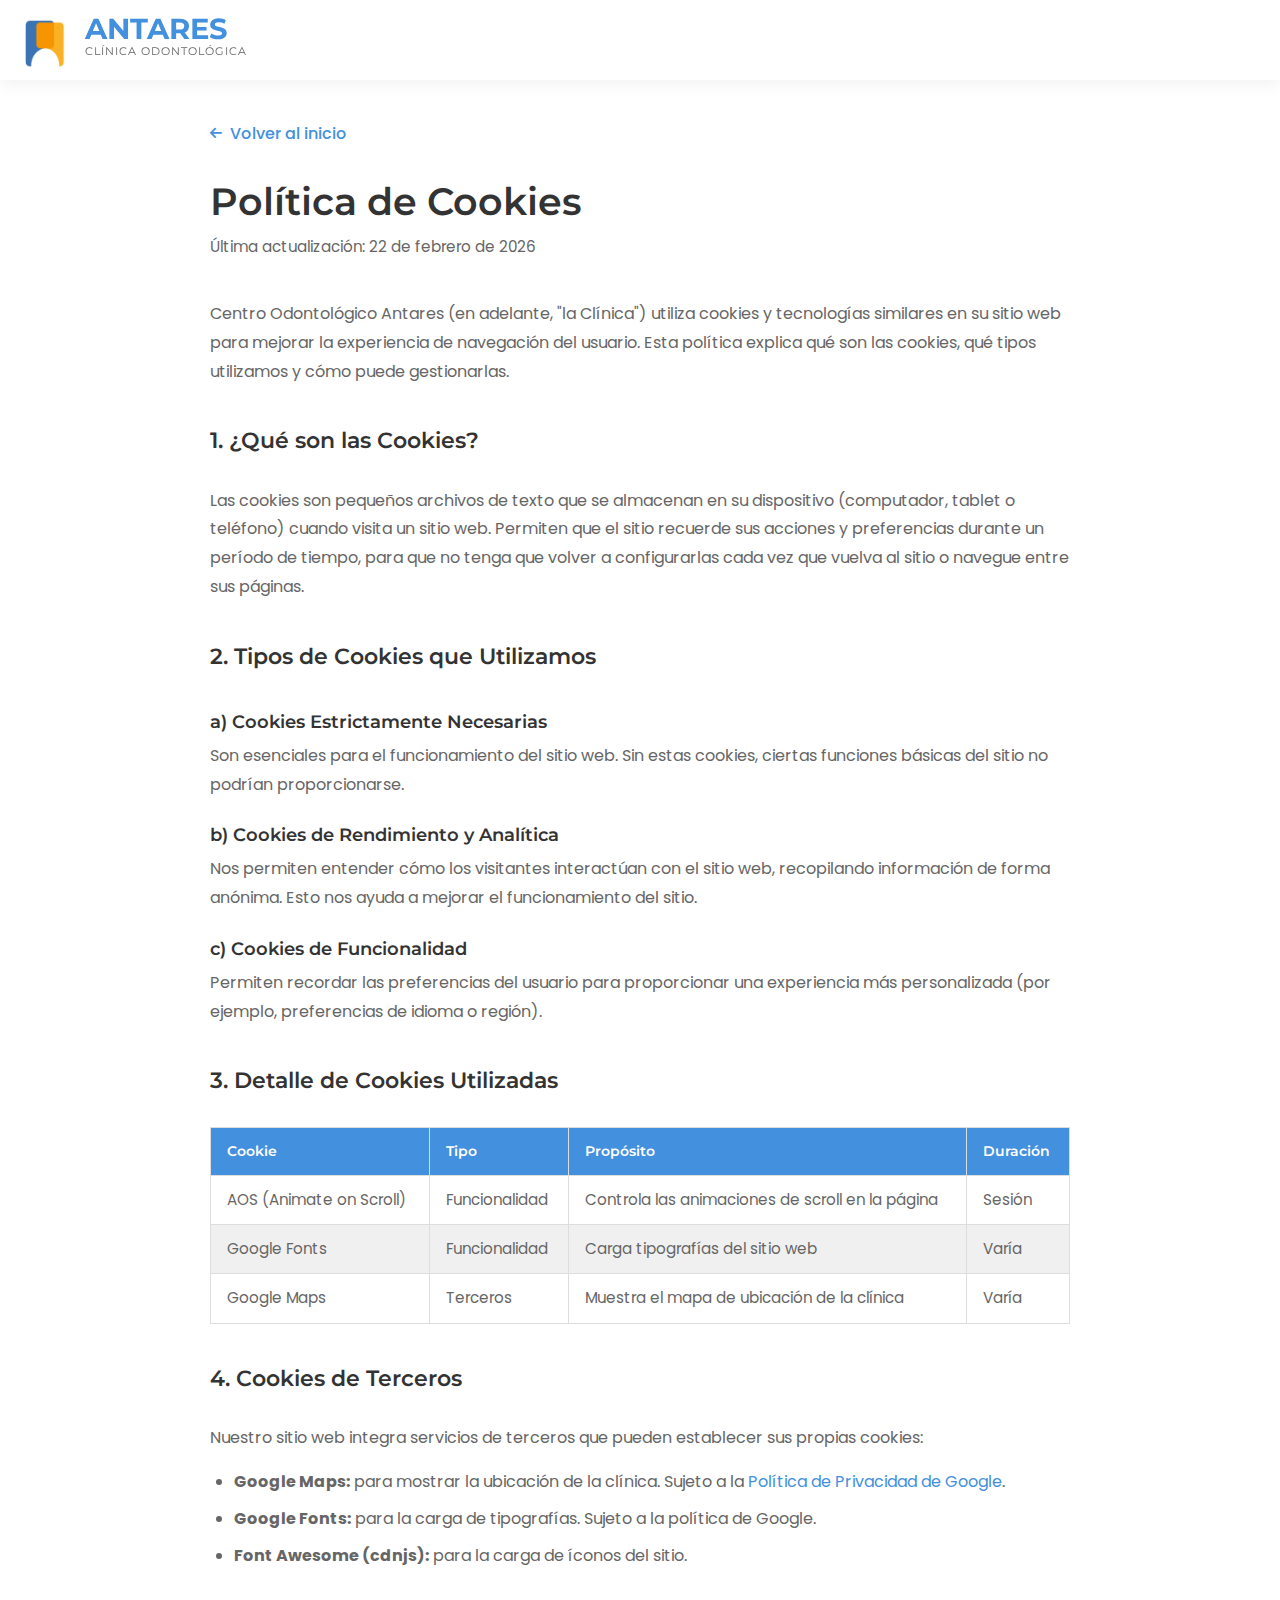
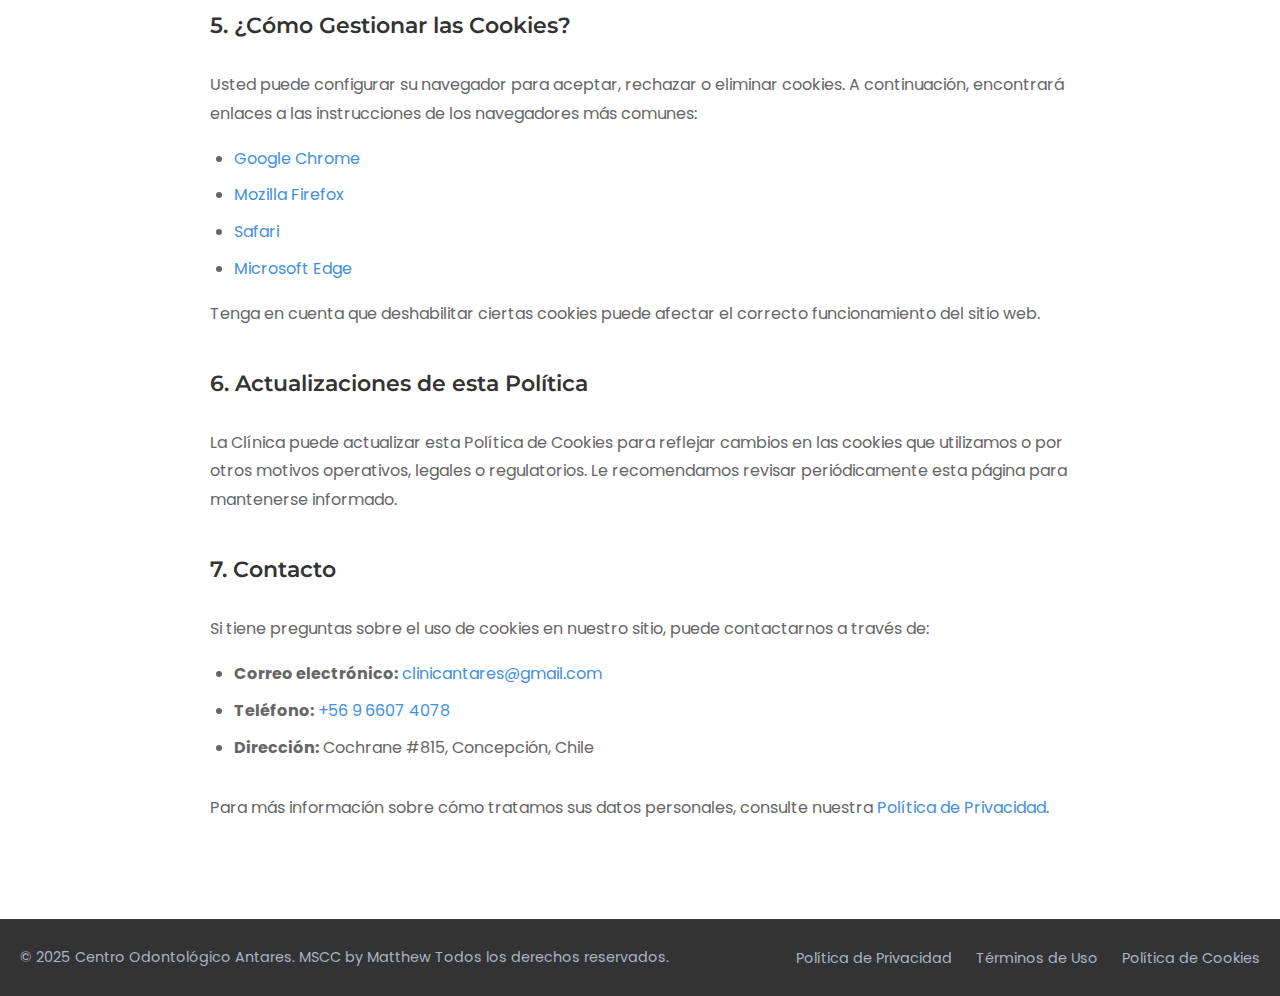
<file: politica-de-cookies.html>
<!DOCTYPE html>
<html lang="es">
<head>
    <meta charset="UTF-8">
    <title>Política de Cookies | Antares Clínica Dental</title>
    <meta name="description" content="Política de cookies del sitio web de Antares Clínica Dental. Conoce qué cookies utilizamos y cómo gestionarlas.">
    <meta name="viewport" content="width=device-width, initial-scale=1, maximum-scale=1">
    <link href="https://fonts.googleapis.com/css2?family=Montserrat:wght@300;400;500;600;700&family=Poppins:wght@300;400;500;600;700&display=swap" rel="stylesheet">
    <link rel="stylesheet" href="https://cdnjs.cloudflare.com/ajax/libs/font-awesome/6.0.0-beta3/css/all.min.css">
    <link rel="stylesheet" href="css/style.css">
    <link rel="shortcut icon" href="./images/favicon.ico">
    <style>
        .legal-page { padding: 120px 0 80px; min-height: 100vh; }
        .legal-page .container { max-width: 900px; margin: 0 auto; padding: 0 20px; }
        .legal-page h1 { font-size: 2.4rem; margin-bottom: 0.5rem; }
        .legal-page .legal-date { color: var(--text); font-size: 0.95rem; margin-bottom: 2.5rem; }
        .legal-page h2 { font-size: 1.4rem; margin-top: 2.5rem; margin-bottom: 1rem; }
        .legal-page h2:after { display: none; }
        .legal-page h3 { font-size: 1.15rem; margin-top: 1.5rem; margin-bottom: 0.5rem; }
        .legal-page p, .legal-page li { font-size: 1rem; line-height: 1.8; color: var(--text); }
        .legal-page ul { padding-left: 1.5rem; margin-bottom: 1rem; }
        .legal-page li { margin-bottom: 0.5rem; }
        .legal-page a { color: var(--primary); }
        .legal-page a:hover { color: var(--secondary); }
        .legal-back { display: inline-flex; align-items: center; gap: 8px; margin-bottom: 2rem; font-weight: 500; }
        .legal-back i { font-size: 0.85rem; }
        .cookie-table { width: 100%; border-collapse: collapse; margin: 1rem 0 1.5rem; font-size: 0.95rem; }
        .cookie-table th, .cookie-table td { border: 1px solid var(--gray-dark); padding: 12px 16px; text-align: left; }
        .cookie-table th { background: var(--primary); color: var(--white); font-family: 'Montserrat', sans-serif; font-weight: 600; font-size: 0.9rem; }
        .cookie-table td { color: var(--text); }
        .cookie-table tr:nth-child(even) { background: var(--gray); }
        @media (max-width: 600px) {
            .cookie-table { font-size: 0.85rem; }
            .cookie-table th, .cookie-table td { padding: 8px 10px; }
        }
    </style>
</head>
<body>

<header id="header" style="position:fixed; top:0; width:100%; z-index:1000; background:var(--white); box-shadow:var(--shadow-sm);">
    <div class="container flex flex-between">
        <a href="index.html" class="logo" style="text-decoration:none;">
            <img src="./images/logo.webp" alt="Antares Clínica Dental Logo" class="logo-img" loading="lazy">
            <div class="logo-text">
                <span>ANTARES</span>
                <p class="logo-subtitle">CLÍNICA ODONTOLÓGICA</p>
            </div>
        </a>
    </div>
</header>

<section class="legal-page">
    <div class="container">
        <a href="index.html" class="legal-back"><i class="fas fa-arrow-left"></i> Volver al inicio</a>
        <h1>Política de Cookies</h1>
        <p class="legal-date">Última actualización: 22 de febrero de 2026</p>

        <p>Centro Odontológico Antares (en adelante, "la Clínica") utiliza cookies y tecnologías similares en su sitio web para mejorar la experiencia de navegación del usuario. Esta política explica qué son las cookies, qué tipos utilizamos y cómo puede gestionarlas.</p>

        <h2>1. ¿Qué son las Cookies?</h2>
        <p>Las cookies son pequeños archivos de texto que se almacenan en su dispositivo (computador, tablet o teléfono) cuando visita un sitio web. Permiten que el sitio recuerde sus acciones y preferencias durante un período de tiempo, para que no tenga que volver a configurarlas cada vez que vuelva al sitio o navegue entre sus páginas.</p>

        <h2>2. Tipos de Cookies que Utilizamos</h2>

        <h3>a) Cookies Estrictamente Necesarias</h3>
        <p>Son esenciales para el funcionamiento del sitio web. Sin estas cookies, ciertas funciones básicas del sitio no podrían proporcionarse.</p>

        <h3>b) Cookies de Rendimiento y Analítica</h3>
        <p>Nos permiten entender cómo los visitantes interactúan con el sitio web, recopilando información de forma anónima. Esto nos ayuda a mejorar el funcionamiento del sitio.</p>

        <h3>c) Cookies de Funcionalidad</h3>
        <p>Permiten recordar las preferencias del usuario para proporcionar una experiencia más personalizada (por ejemplo, preferencias de idioma o región).</p>

        <h2>3. Detalle de Cookies Utilizadas</h2>

        <table class="cookie-table">
            <thead>
                <tr>
                    <th>Cookie</th>
                    <th>Tipo</th>
                    <th>Propósito</th>
                    <th>Duración</th>
                </tr>
            </thead>
            <tbody>
                <tr>
                    <td>AOS (Animate on Scroll)</td>
                    <td>Funcionalidad</td>
                    <td>Controla las animaciones de scroll en la página</td>
                    <td>Sesión</td>
                </tr>
                <tr>
                    <td>Google Fonts</td>
                    <td>Funcionalidad</td>
                    <td>Carga tipografías del sitio web</td>
                    <td>Varía</td>
                </tr>
                <tr>
                    <td>Google Maps</td>
                    <td>Terceros</td>
                    <td>Muestra el mapa de ubicación de la clínica</td>
                    <td>Varía</td>
                </tr>
            </tbody>
        </table>

        <h2>4. Cookies de Terceros</h2>
        <p>Nuestro sitio web integra servicios de terceros que pueden establecer sus propias cookies:</p>
        <ul>
            <li><strong>Google Maps:</strong> para mostrar la ubicación de la clínica. Sujeto a la <a href="https://policies.google.com/privacy" target="_blank" rel="noopener noreferrer">Política de Privacidad de Google</a>.</li>
            <li><strong>Google Fonts:</strong> para la carga de tipografías. Sujeto a la política de Google.</li>
            <li><strong>Font Awesome (cdnjs):</strong> para la carga de íconos del sitio.</li>
        </ul>

        <h2>5. ¿Cómo Gestionar las Cookies?</h2>
        <p>Usted puede configurar su navegador para aceptar, rechazar o eliminar cookies. A continuación, encontrará enlaces a las instrucciones de los navegadores más comunes:</p>
        <ul>
            <li><a href="https://support.google.com/chrome/answer/95647" target="_blank" rel="noopener noreferrer">Google Chrome</a></li>
            <li><a href="https://support.mozilla.org/es/kb/habilitar-y-deshabilitar-cookies-sitios-web-rastrear-preferencias" target="_blank" rel="noopener noreferrer">Mozilla Firefox</a></li>
            <li><a href="https://support.apple.com/es-cl/guide/safari/sfri11471/mac" target="_blank" rel="noopener noreferrer">Safari</a></li>
            <li><a href="https://support.microsoft.com/es-es/microsoft-edge/eliminar-cookies-en-microsoft-edge-63947406-40ac-c3b8-57b9-2a946a29ae09" target="_blank" rel="noopener noreferrer">Microsoft Edge</a></li>
        </ul>
        <p>Tenga en cuenta que deshabilitar ciertas cookies puede afectar el correcto funcionamiento del sitio web.</p>

        <h2>6. Actualizaciones de esta Política</h2>
        <p>La Clínica puede actualizar esta Política de Cookies para reflejar cambios en las cookies que utilizamos o por otros motivos operativos, legales o regulatorios. Le recomendamos revisar periódicamente esta página para mantenerse informado.</p>

        <h2>7. Contacto</h2>
        <p>Si tiene preguntas sobre el uso de cookies en nuestro sitio, puede contactarnos a través de:</p>
        <ul>
            <li><strong>Correo electrónico:</strong> <a href="mailto:clinicantares@gmail.com">clinicantares@gmail.com</a></li>
            <li><strong>Teléfono:</strong> <a href="https://wa.me/56966074078" target="_blank">+56 9 6607 4078</a></li>
            <li><strong>Dirección:</strong> Cochrane #815, Concepción, Chile</li>
        </ul>

        <p style="margin-top: 2rem;">Para más información sobre cómo tratamos sus datos personales, consulte nuestra <a href="politica-de-privacidad.html">Política de Privacidad</a>.</p>
    </div>
</section>

<footer>
    <div class="footer-bottom">
        <div class="container">
            <p>&copy; 2025 Centro Odontológico Antares. MSCC by Matthew Todos los derechos reservados.</p>
            <div class="footer-bottom-links">
                <a href="politica-de-privacidad.html">Política de Privacidad</a>
                <a href="terminos-de-uso.html">Términos de Uso</a>
                <a href="politica-de-cookies.html">Política de Cookies</a>
            </div>
        </div>
    </div>
</footer>

</body>
</html>
</file>
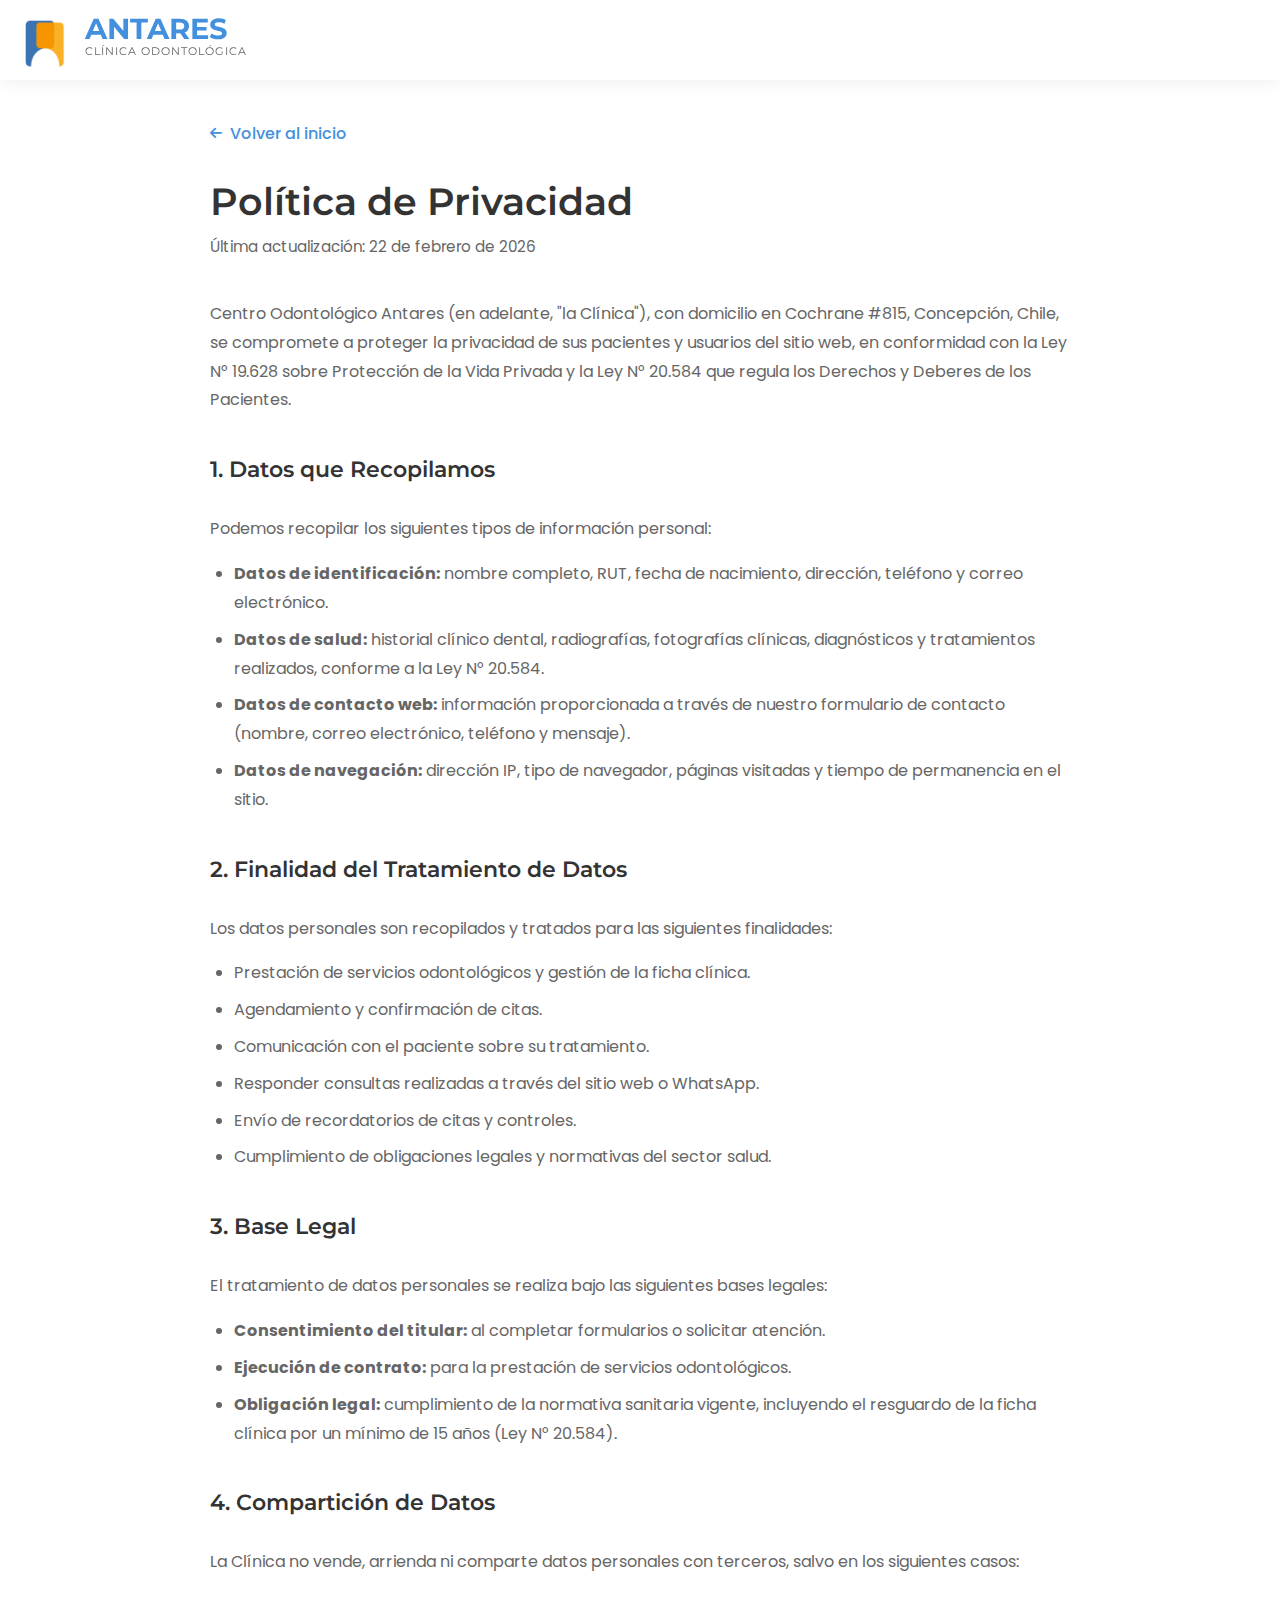
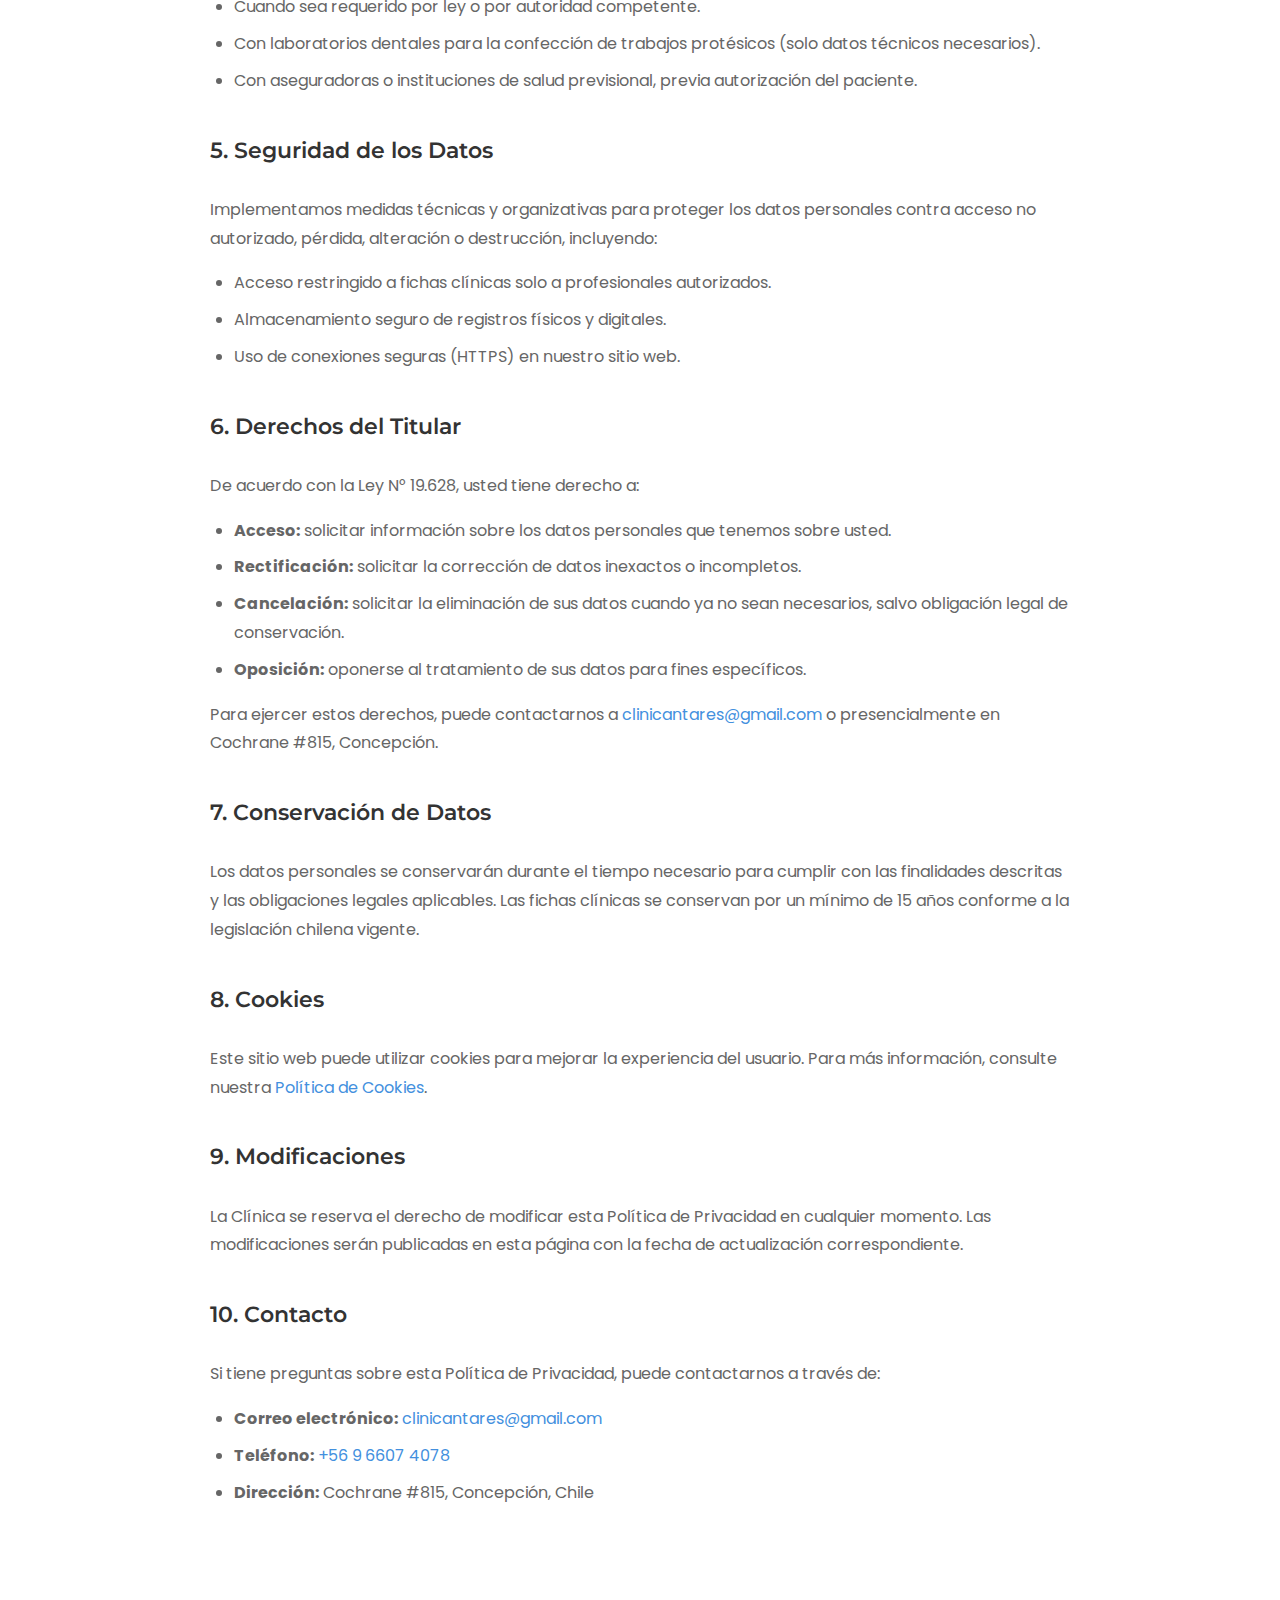
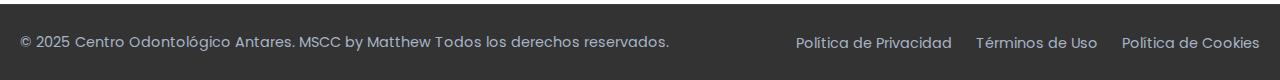
<file: politica-de-privacidad.html>
<!DOCTYPE html>
<html lang="es">
<head>
    <meta charset="UTF-8">
    <title>Política de Privacidad | Antares Clínica Dental</title>
    <meta name="description" content="Política de privacidad de Antares Clínica Dental. Conoce cómo protegemos tus datos personales.">
    <meta name="viewport" content="width=device-width, initial-scale=1, maximum-scale=1">
    <link href="https://fonts.googleapis.com/css2?family=Montserrat:wght@300;400;500;600;700&family=Poppins:wght@300;400;500;600;700&display=swap" rel="stylesheet">
    <link rel="stylesheet" href="https://cdnjs.cloudflare.com/ajax/libs/font-awesome/6.0.0-beta3/css/all.min.css">
    <link rel="stylesheet" href="css/style.css">
    <link rel="shortcut icon" href="./images/favicon.ico">
    <style>
        .legal-page { padding: 120px 0 80px; min-height: 100vh; }
        .legal-page .container { max-width: 900px; margin: 0 auto; padding: 0 20px; }
        .legal-page h1 { font-size: 2.4rem; margin-bottom: 0.5rem; }
        .legal-page .legal-date { color: var(--text); font-size: 0.95rem; margin-bottom: 2.5rem; }
        .legal-page h2 { font-size: 1.4rem; margin-top: 2.5rem; margin-bottom: 1rem; }
        .legal-page h2:after { display: none; }
        .legal-page p, .legal-page li { font-size: 1rem; line-height: 1.8; color: var(--text); }
        .legal-page ul { padding-left: 1.5rem; margin-bottom: 1rem; }
        .legal-page li { margin-bottom: 0.5rem; }
        .legal-page a { color: var(--primary); }
        .legal-page a:hover { color: var(--secondary); }
        .legal-back { display: inline-flex; align-items: center; gap: 8px; margin-bottom: 2rem; font-weight: 500; }
        .legal-back i { font-size: 0.85rem; }
    </style>
</head>
<body>

<header id="header" style="position:fixed; top:0; width:100%; z-index:1000; background:var(--white); box-shadow:var(--shadow-sm);">
    <div class="container flex flex-between">
        <a href="index.html" class="logo" style="text-decoration:none;">
            <img src="./images/logo.webp" alt="Antares Clínica Dental Logo" class="logo-img" loading="lazy">
            <div class="logo-text">
                <span>ANTARES</span>
                <p class="logo-subtitle">CLÍNICA ODONTOLÓGICA</p>
            </div>
        </a>
    </div>
</header>

<section class="legal-page">
    <div class="container">
        <a href="index.html" class="legal-back"><i class="fas fa-arrow-left"></i> Volver al inicio</a>
        <h1>Política de Privacidad</h1>
        <p class="legal-date">Última actualización: 22 de febrero de 2026</p>

        <p>Centro Odontológico Antares (en adelante, "la Clínica"), con domicilio en Cochrane #815, Concepción, Chile, se compromete a proteger la privacidad de sus pacientes y usuarios del sitio web, en conformidad con la Ley N° 19.628 sobre Protección de la Vida Privada y la Ley N° 20.584 que regula los Derechos y Deberes de los Pacientes.</p>

        <h2>1. Datos que Recopilamos</h2>
        <p>Podemos recopilar los siguientes tipos de información personal:</p>
        <ul>
            <li><strong>Datos de identificación:</strong> nombre completo, RUT, fecha de nacimiento, dirección, teléfono y correo electrónico.</li>
            <li><strong>Datos de salud:</strong> historial clínico dental, radiografías, fotografías clínicas, diagnósticos y tratamientos realizados, conforme a la Ley N° 20.584.</li>
            <li><strong>Datos de contacto web:</strong> información proporcionada a través de nuestro formulario de contacto (nombre, correo electrónico, teléfono y mensaje).</li>
            <li><strong>Datos de navegación:</strong> dirección IP, tipo de navegador, páginas visitadas y tiempo de permanencia en el sitio.</li>
        </ul>

        <h2>2. Finalidad del Tratamiento de Datos</h2>
        <p>Los datos personales son recopilados y tratados para las siguientes finalidades:</p>
        <ul>
            <li>Prestación de servicios odontológicos y gestión de la ficha clínica.</li>
            <li>Agendamiento y confirmación de citas.</li>
            <li>Comunicación con el paciente sobre su tratamiento.</li>
            <li>Responder consultas realizadas a través del sitio web o WhatsApp.</li>
            <li>Envío de recordatorios de citas y controles.</li>
            <li>Cumplimiento de obligaciones legales y normativas del sector salud.</li>
        </ul>

        <h2>3. Base Legal</h2>
        <p>El tratamiento de datos personales se realiza bajo las siguientes bases legales:</p>
        <ul>
            <li><strong>Consentimiento del titular:</strong> al completar formularios o solicitar atención.</li>
            <li><strong>Ejecución de contrato:</strong> para la prestación de servicios odontológicos.</li>
            <li><strong>Obligación legal:</strong> cumplimiento de la normativa sanitaria vigente, incluyendo el resguardo de la ficha clínica por un mínimo de 15 años (Ley N° 20.584).</li>
        </ul>

        <h2>4. Compartición de Datos</h2>
        <p>La Clínica no vende, arrienda ni comparte datos personales con terceros, salvo en los siguientes casos:</p>
        <ul>
            <li>Cuando sea requerido por ley o por autoridad competente.</li>
            <li>Con laboratorios dentales para la confección de trabajos protésicos (solo datos técnicos necesarios).</li>
            <li>Con aseguradoras o instituciones de salud previsional, previa autorización del paciente.</li>
        </ul>

        <h2>5. Seguridad de los Datos</h2>
        <p>Implementamos medidas técnicas y organizativas para proteger los datos personales contra acceso no autorizado, pérdida, alteración o destrucción, incluyendo:</p>
        <ul>
            <li>Acceso restringido a fichas clínicas solo a profesionales autorizados.</li>
            <li>Almacenamiento seguro de registros físicos y digitales.</li>
            <li>Uso de conexiones seguras (HTTPS) en nuestro sitio web.</li>
        </ul>

        <h2>6. Derechos del Titular</h2>
        <p>De acuerdo con la Ley N° 19.628, usted tiene derecho a:</p>
        <ul>
            <li><strong>Acceso:</strong> solicitar información sobre los datos personales que tenemos sobre usted.</li>
            <li><strong>Rectificación:</strong> solicitar la corrección de datos inexactos o incompletos.</li>
            <li><strong>Cancelación:</strong> solicitar la eliminación de sus datos cuando ya no sean necesarios, salvo obligación legal de conservación.</li>
            <li><strong>Oposición:</strong> oponerse al tratamiento de sus datos para fines específicos.</li>
        </ul>
        <p>Para ejercer estos derechos, puede contactarnos a <a href="mailto:clinicantares@gmail.com">clinicantares@gmail.com</a> o presencialmente en Cochrane #815, Concepción.</p>

        <h2>7. Conservación de Datos</h2>
        <p>Los datos personales se conservarán durante el tiempo necesario para cumplir con las finalidades descritas y las obligaciones legales aplicables. Las fichas clínicas se conservan por un mínimo de 15 años conforme a la legislación chilena vigente.</p>

        <h2>8. Cookies</h2>
        <p>Este sitio web puede utilizar cookies para mejorar la experiencia del usuario. Para más información, consulte nuestra <a href="politica-de-cookies.html">Política de Cookies</a>.</p>

        <h2>9. Modificaciones</h2>
        <p>La Clínica se reserva el derecho de modificar esta Política de Privacidad en cualquier momento. Las modificaciones serán publicadas en esta página con la fecha de actualización correspondiente.</p>

        <h2>10. Contacto</h2>
        <p>Si tiene preguntas sobre esta Política de Privacidad, puede contactarnos a través de:</p>
        <ul>
            <li><strong>Correo electrónico:</strong> <a href="mailto:clinicantares@gmail.com">clinicantares@gmail.com</a></li>
            <li><strong>Teléfono:</strong> <a href="https://wa.me/56966074078" target="_blank">+56 9 6607 4078</a></li>
            <li><strong>Dirección:</strong> Cochrane #815, Concepción, Chile</li>
        </ul>
    </div>
</section>

<footer>
    <div class="footer-bottom">
        <div class="container">
            <p>&copy; 2025 Centro Odontológico Antares. MSCC by Matthew Todos los derechos reservados.</p>
            <div class="footer-bottom-links">
                <a href="politica-de-privacidad.html">Política de Privacidad</a>
                <a href="terminos-de-uso.html">Términos de Uso</a>
                <a href="politica-de-cookies.html">Política de Cookies</a>
            </div>
        </div>
    </div>
</footer>

</body>
</html>
</file>
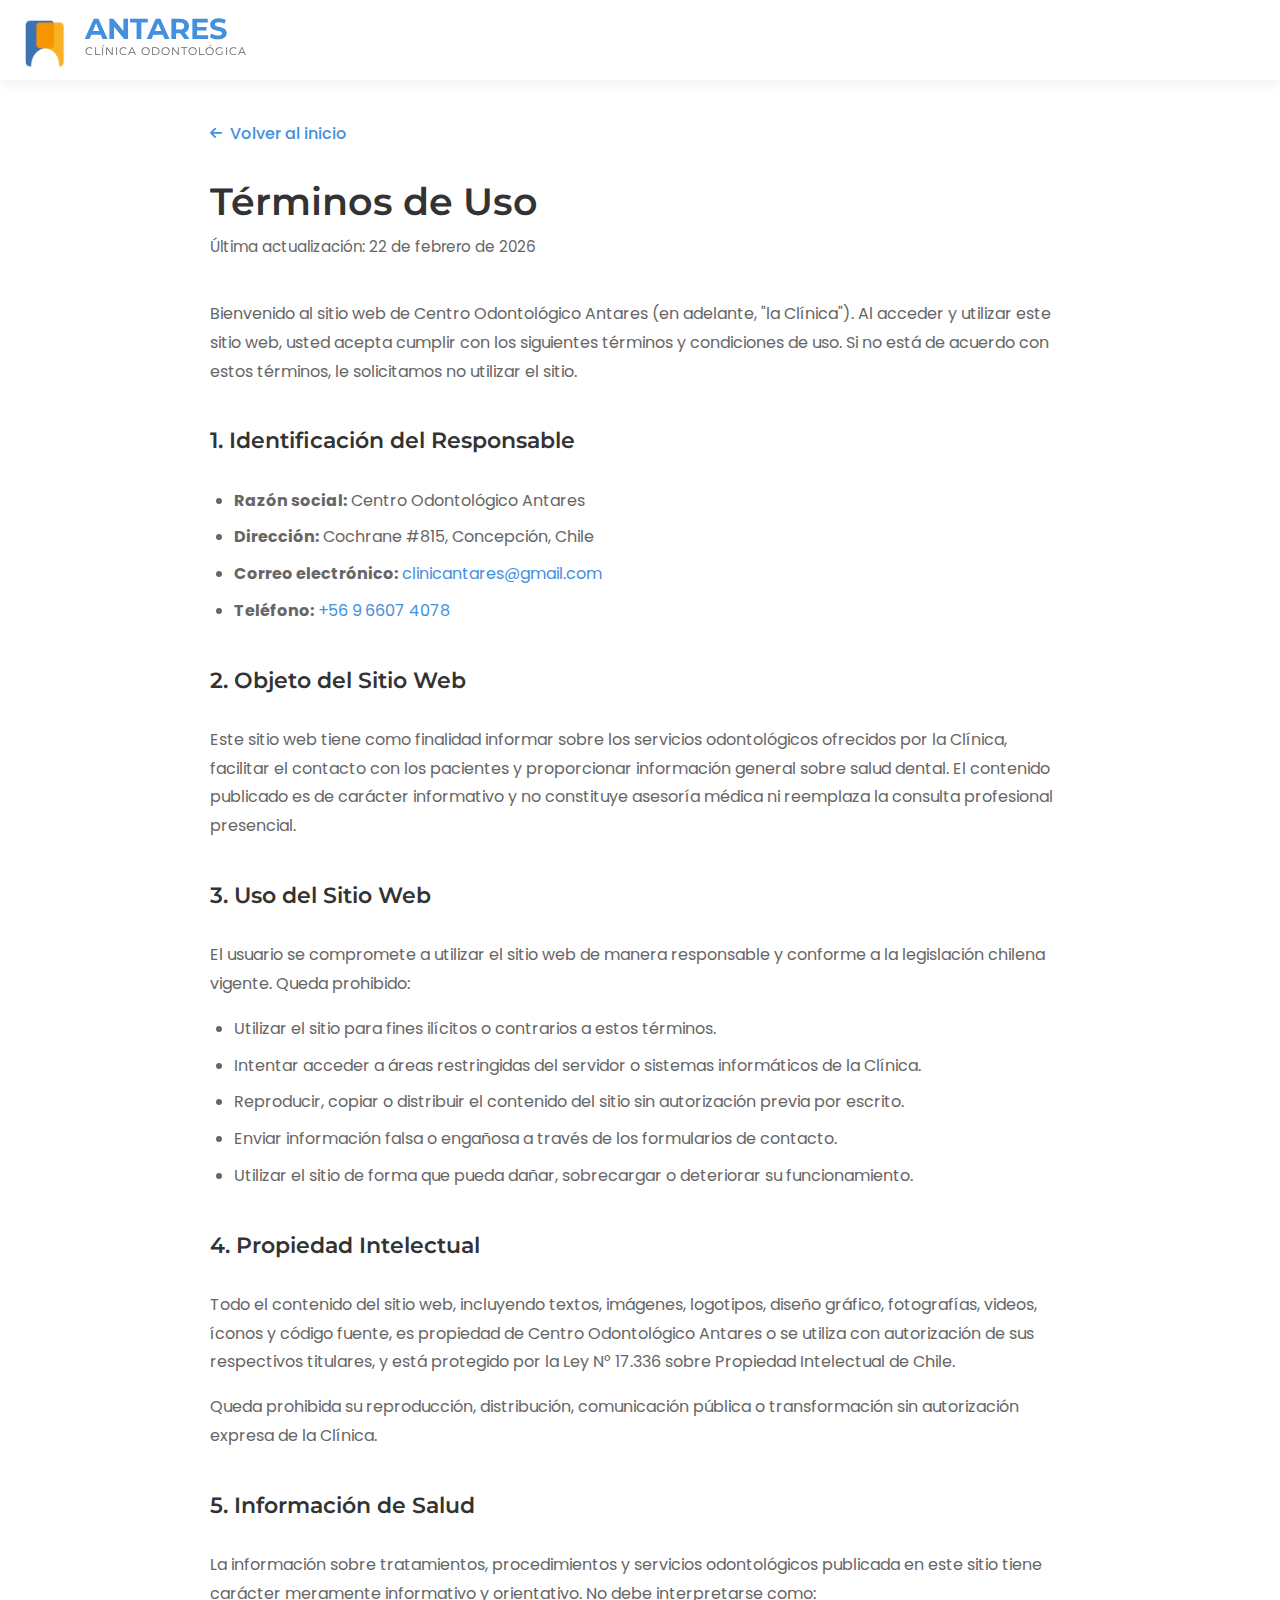
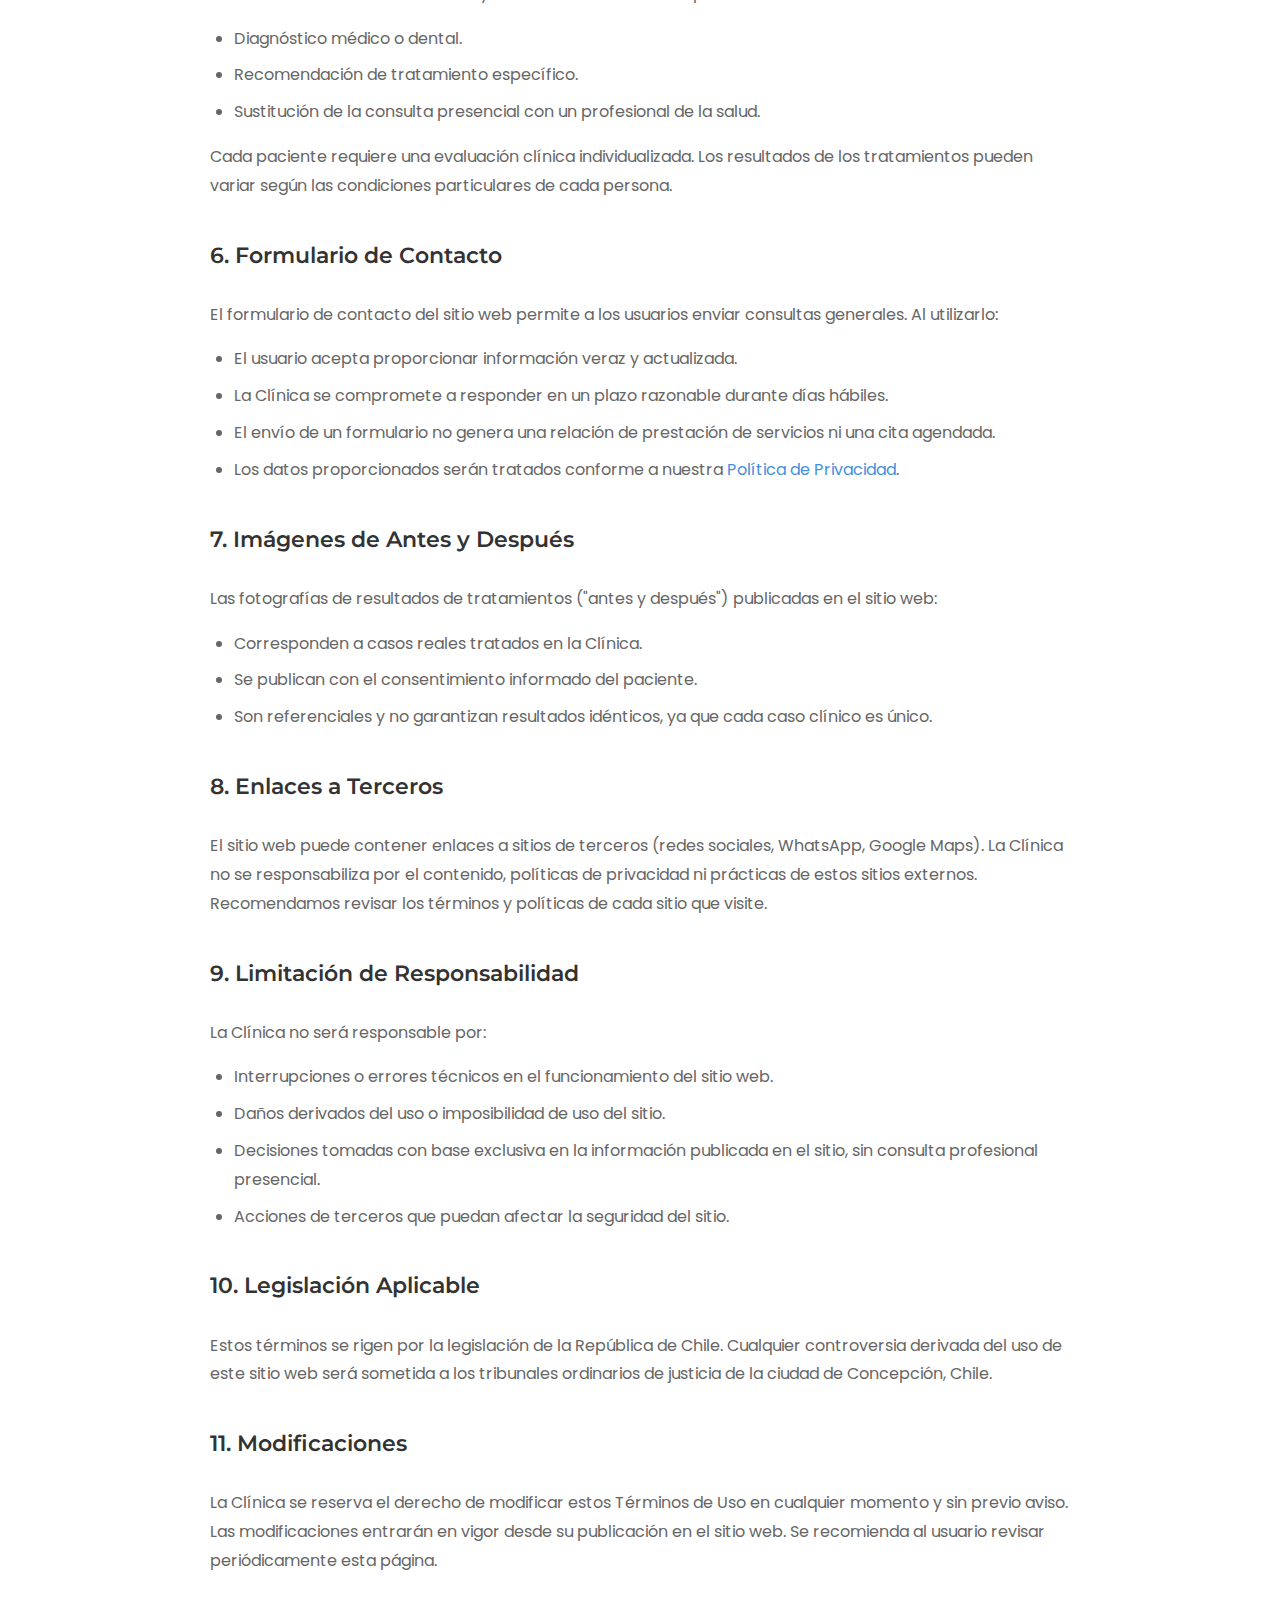
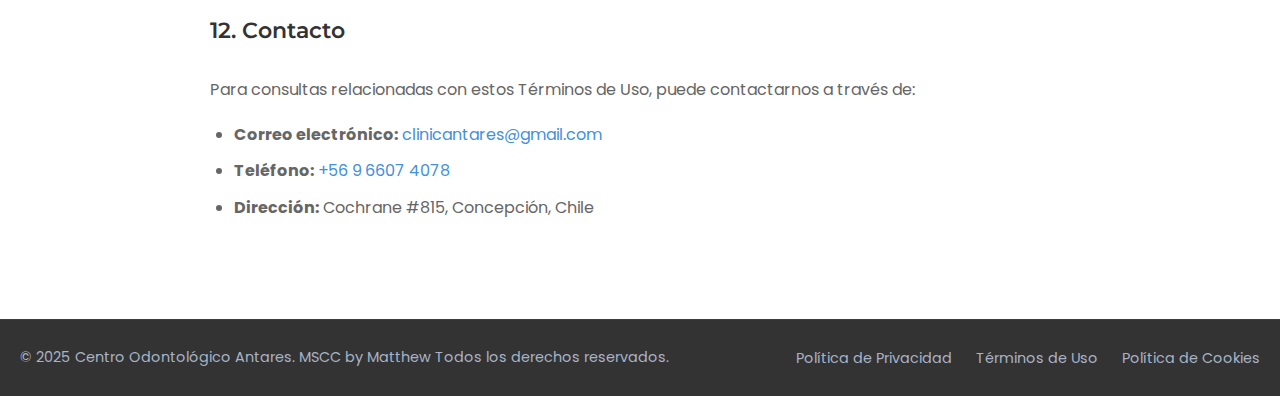
<file: terminos-de-uso.html>
<!DOCTYPE html>
<html lang="es">
<head>
    <meta charset="UTF-8">
    <title>Términos de Uso | Antares Clínica Dental</title>
    <meta name="description" content="Términos y condiciones de uso del sitio web de Antares Clínica Dental.">
    <meta name="viewport" content="width=device-width, initial-scale=1, maximum-scale=1">
    <link href="https://fonts.googleapis.com/css2?family=Montserrat:wght@300;400;500;600;700&family=Poppins:wght@300;400;500;600;700&display=swap" rel="stylesheet">
    <link rel="stylesheet" href="https://cdnjs.cloudflare.com/ajax/libs/font-awesome/6.0.0-beta3/css/all.min.css">
    <link rel="stylesheet" href="css/style.css">
    <link rel="shortcut icon" href="./images/favicon.ico">
    <style>
        .legal-page { padding: 120px 0 80px; min-height: 100vh; }
        .legal-page .container { max-width: 900px; margin: 0 auto; padding: 0 20px; }
        .legal-page h1 { font-size: 2.4rem; margin-bottom: 0.5rem; }
        .legal-page .legal-date { color: var(--text); font-size: 0.95rem; margin-bottom: 2.5rem; }
        .legal-page h2 { font-size: 1.4rem; margin-top: 2.5rem; margin-bottom: 1rem; }
        .legal-page h2:after { display: none; }
        .legal-page p, .legal-page li { font-size: 1rem; line-height: 1.8; color: var(--text); }
        .legal-page ul { padding-left: 1.5rem; margin-bottom: 1rem; }
        .legal-page li { margin-bottom: 0.5rem; }
        .legal-page a { color: var(--primary); }
        .legal-page a:hover { color: var(--secondary); }
        .legal-back { display: inline-flex; align-items: center; gap: 8px; margin-bottom: 2rem; font-weight: 500; }
        .legal-back i { font-size: 0.85rem; }
    </style>
</head>
<body>

<header id="header" style="position:fixed; top:0; width:100%; z-index:1000; background:var(--white); box-shadow:var(--shadow-sm);">
    <div class="container flex flex-between">
        <a href="index.html" class="logo" style="text-decoration:none;">
            <img src="./images/logo.webp" alt="Antares Clínica Dental Logo" class="logo-img" loading="lazy">
            <div class="logo-text">
                <span>ANTARES</span>
                <p class="logo-subtitle">CLÍNICA ODONTOLÓGICA</p>
            </div>
        </a>
    </div>
</header>

<section class="legal-page">
    <div class="container">
        <a href="index.html" class="legal-back"><i class="fas fa-arrow-left"></i> Volver al inicio</a>
        <h1>Términos de Uso</h1>
        <p class="legal-date">Última actualización: 22 de febrero de 2026</p>

        <p>Bienvenido al sitio web de Centro Odontológico Antares (en adelante, "la Clínica"). Al acceder y utilizar este sitio web, usted acepta cumplir con los siguientes términos y condiciones de uso. Si no está de acuerdo con estos términos, le solicitamos no utilizar el sitio.</p>

        <h2>1. Identificación del Responsable</h2>
        <ul>
            <li><strong>Razón social:</strong> Centro Odontológico Antares</li>
            <li><strong>Dirección:</strong> Cochrane #815, Concepción, Chile</li>
            <li><strong>Correo electrónico:</strong> <a href="mailto:clinicantares@gmail.com">clinicantares@gmail.com</a></li>
            <li><strong>Teléfono:</strong> <a href="https://wa.me/56966074078" target="_blank">+56 9 6607 4078</a></li>
        </ul>

        <h2>2. Objeto del Sitio Web</h2>
        <p>Este sitio web tiene como finalidad informar sobre los servicios odontológicos ofrecidos por la Clínica, facilitar el contacto con los pacientes y proporcionar información general sobre salud dental. El contenido publicado es de carácter informativo y no constituye asesoría médica ni reemplaza la consulta profesional presencial.</p>

        <h2>3. Uso del Sitio Web</h2>
        <p>El usuario se compromete a utilizar el sitio web de manera responsable y conforme a la legislación chilena vigente. Queda prohibido:</p>
        <ul>
            <li>Utilizar el sitio para fines ilícitos o contrarios a estos términos.</li>
            <li>Intentar acceder a áreas restringidas del servidor o sistemas informáticos de la Clínica.</li>
            <li>Reproducir, copiar o distribuir el contenido del sitio sin autorización previa por escrito.</li>
            <li>Enviar información falsa o engañosa a través de los formularios de contacto.</li>
            <li>Utilizar el sitio de forma que pueda dañar, sobrecargar o deteriorar su funcionamiento.</li>
        </ul>

        <h2>4. Propiedad Intelectual</h2>
        <p>Todo el contenido del sitio web, incluyendo textos, imágenes, logotipos, diseño gráfico, fotografías, videos, íconos y código fuente, es propiedad de Centro Odontológico Antares o se utiliza con autorización de sus respectivos titulares, y está protegido por la Ley N° 17.336 sobre Propiedad Intelectual de Chile.</p>
        <p>Queda prohibida su reproducción, distribución, comunicación pública o transformación sin autorización expresa de la Clínica.</p>

        <h2>5. Información de Salud</h2>
        <p>La información sobre tratamientos, procedimientos y servicios odontológicos publicada en este sitio tiene carácter meramente informativo y orientativo. No debe interpretarse como:</p>
        <ul>
            <li>Diagnóstico médico o dental.</li>
            <li>Recomendación de tratamiento específico.</li>
            <li>Sustitución de la consulta presencial con un profesional de la salud.</li>
        </ul>
        <p>Cada paciente requiere una evaluación clínica individualizada. Los resultados de los tratamientos pueden variar según las condiciones particulares de cada persona.</p>

        <h2>6. Formulario de Contacto</h2>
        <p>El formulario de contacto del sitio web permite a los usuarios enviar consultas generales. Al utilizarlo:</p>
        <ul>
            <li>El usuario acepta proporcionar información veraz y actualizada.</li>
            <li>La Clínica se compromete a responder en un plazo razonable durante días hábiles.</li>
            <li>El envío de un formulario no genera una relación de prestación de servicios ni una cita agendada.</li>
            <li>Los datos proporcionados serán tratados conforme a nuestra <a href="politica-de-privacidad.html">Política de Privacidad</a>.</li>
        </ul>

        <h2>7. Imágenes de Antes y Después</h2>
        <p>Las fotografías de resultados de tratamientos ("antes y después") publicadas en el sitio web:</p>
        <ul>
            <li>Corresponden a casos reales tratados en la Clínica.</li>
            <li>Se publican con el consentimiento informado del paciente.</li>
            <li>Son referenciales y no garantizan resultados idénticos, ya que cada caso clínico es único.</li>
        </ul>

        <h2>8. Enlaces a Terceros</h2>
        <p>El sitio web puede contener enlaces a sitios de terceros (redes sociales, WhatsApp, Google Maps). La Clínica no se responsabiliza por el contenido, políticas de privacidad ni prácticas de estos sitios externos. Recomendamos revisar los términos y políticas de cada sitio que visite.</p>

        <h2>9. Limitación de Responsabilidad</h2>
        <p>La Clínica no será responsable por:</p>
        <ul>
            <li>Interrupciones o errores técnicos en el funcionamiento del sitio web.</li>
            <li>Daños derivados del uso o imposibilidad de uso del sitio.</li>
            <li>Decisiones tomadas con base exclusiva en la información publicada en el sitio, sin consulta profesional presencial.</li>
            <li>Acciones de terceros que puedan afectar la seguridad del sitio.</li>
        </ul>

        <h2>10. Legislación Aplicable</h2>
        <p>Estos términos se rigen por la legislación de la República de Chile. Cualquier controversia derivada del uso de este sitio web será sometida a los tribunales ordinarios de justicia de la ciudad de Concepción, Chile.</p>

        <h2>11. Modificaciones</h2>
        <p>La Clínica se reserva el derecho de modificar estos Términos de Uso en cualquier momento y sin previo aviso. Las modificaciones entrarán en vigor desde su publicación en el sitio web. Se recomienda al usuario revisar periódicamente esta página.</p>

        <h2>12. Contacto</h2>
        <p>Para consultas relacionadas con estos Términos de Uso, puede contactarnos a través de:</p>
        <ul>
            <li><strong>Correo electrónico:</strong> <a href="mailto:clinicantares@gmail.com">clinicantares@gmail.com</a></li>
            <li><strong>Teléfono:</strong> <a href="https://wa.me/56966074078" target="_blank">+56 9 6607 4078</a></li>
            <li><strong>Dirección:</strong> Cochrane #815, Concepción, Chile</li>
        </ul>
    </div>
</section>

<footer>
    <div class="footer-bottom">
        <div class="container">
            <p>&copy; 2025 Centro Odontológico Antares. MSCC by Matthew Todos los derechos reservados.</p>
            <div class="footer-bottom-links">
                <a href="politica-de-privacidad.html">Política de Privacidad</a>
                <a href="terminos-de-uso.html">Términos de Uso</a>
                <a href="politica-de-cookies.html">Política de Cookies</a>
            </div>
        </div>
    </div>
</footer>

</body>
</html>
</file>
<file: css/style.css>
/* Global Variables & Resets */
:root {
    --primary: #4390DE;
    --primary-dark: #2c73c0;
    --primary-light: #7fb5ea;
    --secondary: #FFAA00;
    --secondary-dark: #e09600;
    --secondary-light: #ffc14d;
    --dark: #333;
    --light: #f8f8f8;
    --text: #666;
    --white: #fff;
    --gray: #f0f0f0;
    --gray-dark: #ddd;
    --transition: all 0.4s cubic-bezier(0.165, 0.84, 0.44, 1);
    --shadow: 0 10px 30px rgba(0, 0, 0, 0.1);
    --shadow-sm: 0 5px 15px rgba(0, 0, 0, 0.05);
    --shadow-lg: 0 15px 40px rgba(0, 0, 0, 0.15);
    --border-radius: 12px;
    --section-padding: 100px 0;
    --header-height: 80px;
}

* {
    margin: 0;
    padding: 0;
    box-sizing: border-box;
}

body {
    font-family: 'Poppins', sans-serif;
    line-height: 1.6;
    color: var(--text);
    background-color: var(--light);
    overflow-x: hidden;
}

/* Preloader */
.preloader {
    position: fixed;
    top: 0;
    left: 0;
    width: 100%;
    height: 100%;
    background: var(--white);
    z-index: 9999;
    display: flex;
    align-items: center;
    justify-content: center;
    transition: opacity 0.5s ease;
}

.loader {
    width: 50px;
    height: 50px;
    border: 5px solid var(--primary);
    border-top-color: var(--secondary);
    border-radius: 50%;
    animation: spin 1s infinite;
}

@keyframes spin {
    to { transform: rotate(360deg); }
}

/* Typography */
h1, h2, h3, h4, h5, h6 {
    font-family: 'Montserrat', sans-serif;
    color: var(--dark);
    margin-bottom: 1rem;
    font-weight: 600;
    line-height: 1.3;
}

h1 { font-size: 3.5rem; line-height: 1.2; }
h2 { font-size: 2.2rem; position: relative; padding-bottom: 15px; }
h2:after {
    content: "";
    position: absolute;
    width: 70px;
    height: 4px;
    background: linear-gradient(90deg, var(--primary), var(--secondary));
    bottom: 0;
    left: 0;
    border-radius: 2px;
}

h3 { font-size: 1.5rem; }
p { margin-bottom: 1rem; }
a { color: var(--primary); text-decoration: none; transition: var(--transition); }
a:hover { color: var(--secondary); }

.text-center { text-align: center; }
.section-title { text-align: center; margin-bottom: 3rem; }
.section-title h2 { display: inline-block; }
.section-title h2:after { left: 50%; transform: translateX(-50%); }
.section-subtitle {
    max-width: 700px;
    margin: 0 auto 2rem;
    font-size: 1.1rem;
    color: var(--text);
}

.light-title h2 {
    color: var(--white);
}
.light-title h2:after {
    background: var(--white);
}
.light-title p {
    color: rgba(255, 255, 255, 0.8);
}

.highlight { color: var(--primary); }
.highlight-secondary { color: var(--secondary); }

/* Layout Helpers */
.container {
    width: 100%;
    max-width: 1300px;
    margin: 0 auto;
    padding: 0 20px;
}

section { 
    padding: var(--section-padding); 
    position: relative; 
    overflow: hidden;
}
section:nth-child(even) { background-color: var(--white); }

.flex { display: flex; align-items: center; }
.flex-between { justify-content: space-between; }
.flex-center { justify-content: center; }
.flex-column { flex-direction: column; }
.flex-wrap { flex-wrap: wrap; }

.grid { display: grid; gap: 30px; }
.grid-3 { grid-template-columns: repeat(3, 1fr); }
.grid-2 { grid-template-columns: repeat(2, 1fr); }
.grid-4 { grid-template-columns: repeat(4, 1fr); }

/* Buttons */
.btn {
    display: inline-block;
    padding: 14px 30px;
    border-radius: 50px;
    font-weight: 600;
    text-align: center;
    cursor: pointer;
    transition: var(--transition);
    overflow: hidden;
    position: relative;
    z-index: 1;
    border: none;
    font-family: 'Poppins', sans-serif;
}
.btn:before {
    content: '';
    position: absolute;
    top: 0;
    left: 0;
    width: 0%;
    height: 100%;
    background: rgba(255, 255, 255, 0.2);
    transition: var(--transition);
    z-index: -1;
}
.btn:hover:before { width: 100%; }

.btn-primary {
    background: linear-gradient(45deg, var(--primary), var(--primary-dark));
    color: var(--white);
    box-shadow: 0 4px 15px rgba(67, 144, 222, 0.3);
}
.btn-primary:hover {
    box-shadow: 0 8px 25px rgba(67, 144, 222, 0.5);
    color: var(--white);
    transform: translateY(-3px);
}

.btn-secondary {
    background: linear-gradient(45deg, var(--secondary), var(--secondary-dark));
    color: var(--white);
    box-shadow: 0 4px 15px rgba(255, 170, 0, 0.3);
}
.btn-secondary:hover {
    box-shadow: 0 8px 25px rgba(255, 170, 0, 0.5);
    color: var(--white);
    transform: translateY(-3px);
}

.btn-light {
    background: var(--white);
    color: var(--primary);
    box-shadow: 0 4px 15px rgba(0, 0, 0, 0.1);
}
.btn-light:hover {
    box-shadow: 0 8px 25px rgba(0, 0, 0, 0.2);
    color: var(--primary-dark);
    transform: translateY(-3px);
}

/* Header & Navigation */
header {
    position: fixed;
    top: 0;
    left: 0;
    width: 100%;
    z-index: 1000;
    background-color: rgba(255, 255, 255, 0.95);
    box-shadow: 0 2px 20px rgba(0, 0, 0, 0.1);
    padding: 15px 0;
    transition: var(--transition);
    backdrop-filter: blur(10px);
    height: var(--header-height);
}
header.scrolled {
    padding: 10px 0;
    background-color: rgba(255, 255, 255, 0.98);
    box-shadow: 0 5px 25px rgba(0, 0, 0, 0.15);
}

.logo {
    display: flex;
    align-items: center;
}
.logo-img {
    width: 50px;
    height: auto;
    margin-right: 15px;
}
.logo-text {
    font-family: 'Montserrat', sans-serif;
    font-weight: 700;
    font-size: 1.8rem;
    color: var(--primary);
    display: flex;
    flex-direction: column;
    line-height: 1;
}
.logo-subtitle {
    font-size: 0.7rem;
    color: var(--text);
    font-weight: 400;
    letter-spacing: 1px;
    margin-top: 2px;
}

/* Main Navigation */
nav {

    align-items: center;
}
nav ul {
    list-style: none;
    display: flex;
    align-items: center;
    margin: 0;
    padding: 0;
}
nav ul li {
    margin-left: 25px;
    position: relative;
}
nav ul li a {
    color: var(--dark);
    font-weight: 500;
    position: relative;
    padding: 8px 0;
    display: flex;
    align-items: center;
    transition: var(--transition);
}
nav ul li a i {
    margin-right: 5px;
    opacity: 0.7;
    font-size: 0.9rem;
}
nav ul li a:hover, nav ul li a.active {
    color: var(--primary);
}
nav ul li a:hover i, nav ul li a.active i {
    opacity: 1;
}
nav ul li a:after {
    content: '';
    position: absolute;
    width: 0;
    height: 2px;
    background: linear-gradient(90deg, var(--primary), var(--secondary));
    bottom: 0;
    left: 0;
    transition: var(--transition);
    border-radius: 2px;
}
nav ul li a:hover:after, nav ul li a.active:after {
    width: 100%;
}

/* Mobile Menu & Sidebar */
.mobile-menu-btn {
    display: none;
    cursor: pointer;
    background: none;
    border: none;
    font-size: 1.5rem;
    color: var(--dark);
    transition: var(--transition);
}
.mobile-menu-btn:hover {
    color: var(--primary);
}

.sidebar-header {
    display: none;
    align-items: center;
    justify-content: space-between;
    padding-bottom: 20px;
    margin-bottom: 20px;
    border-bottom: 1px solid var(--gray-dark);
}

.close-sidebar {
    display: none;
    background: none;
    border: none;
    font-size: 1.5rem;
    color: var(--dark);
    cursor: pointer;
    transition: var(--transition);
}
.close-sidebar:hover {
    color: var(--primary);
}

.sidebar-logo .logo-img {
    width: 40px;
}
.sidebar-logo .logo-text {
    font-size: 1.5rem;
}

.sidebar-contact {
    display: none;
    margin-top: 30px;
    padding-top: 30px;
    border-top: 1px solid var(--gray-dark);
}
.sidebar-contact h4 {
    margin-bottom: 15px;
    font-size: 1.1rem;
}
.sidebar-contact-item {
    display: flex;
    align-items: center;
    margin-bottom: 10px;
}
.sidebar-contact-item i {
    margin-right: 10px;
    color: var(--primary);
}

.sidebar-social {
    display: flex;
    margin-top: 20px;
}
.social-icon {
    width: 35px;
    height: 35px;
    border-radius: 50%;
    background: var(--primary);
    color: var(--white);
    display: flex;
    align-items: center;
    justify-content: center;
    margin-right: 10px;
    transition: var(--transition);
}
.social-icon:hover {
    background: var(--secondary);
    transform: translateY(-3px);
}

/* Hero Section with Carousel and Indicators */
.hero {
    position: relative;
    height: 100vh;
    min-height: 700px;
    display: flex;
    align-items: center;
    padding: 0;
    overflow: hidden;
    margin-top: var(--header-height);
}
.hero-carousel {
    position: absolute;
    top: 0;
    left: 0;
    width: 100%;
    height: 100%;
    z-index: 1;
}
.hero-slide {
    position: absolute;
    top: 0;
    left: 0;
    width: 100%;
    height: 100%;
    background-size: cover;
    background-position: center;
    opacity: 0;
    transition: opacity 1s ease-in-out;
    background-color: rgba(0, 0, 0, 0.5);
    background-blend-mode: overlay;
}
.hero-slide.active {
    opacity: 1;
}
.hero-content {
    position: relative;
    z-index: 2;
    color: var(--white);
    max-width: 650px;
    animation: fadeInUp 1s;
}
@keyframes fadeInUp {
    from {
        opacity: 0;
        transform: translateY(20px);
    }
    to {
        opacity: 1;
        transform: translateY(0);
    }
}
.hero h1 {
    font-size: 3.5rem;
    margin-bottom: 1.5rem;
    color: var(--white);
    line-height: 1.2;
    position: relative;
}
.hero h1:after {
    content: '';
    position: absolute;
    left: 0;
    bottom: -15px;
    width: 100px;
    height: 4px;
    background: linear-gradient(90deg, var(--primary), var(--secondary));
    border-radius: 2px;
}
.hero p {
    font-size: 1.2rem;
    margin-bottom: 2rem;
    opacity: 0.9;
}
.hero-btns {
    display: flex;
    gap: 20px;
    margin-top: 30px;
}

/* Hero Indicators */
.hero-indicators {
    position: absolute;
    bottom: 30px;
    left: 50%;
    transform: translateX(-50%);
    display: flex;
    z-index: 3;
}
.indicator {
    width: 12px;
    height: 12px;
    border-radius: 50%;
    background: rgba(255, 255, 255, 0.3);
    margin: 0 5px;
    cursor: pointer;
    transition: var(--transition);
}
.indicator.active {
    background: var(--white);
    transform: scale(1.2);
}

/* Features within Hero */
.features-container {
    position: absolute;
    right: 15px; /* Adjusted for a bit more space from edge */
    top: 50%;
    transform: translateY(-50%);
    z-index: 2;
    width: 220px; /* Reduced width */
}

.features-grid {
    display: flex;
    flex-direction: column;
    gap: 10px; /* Reduced gap */
}

.feature-box {
    background: rgba(255, 255, 255, 0.85); /* Slightly less transparent */
    backdrop-filter: blur(8px);
    padding: 15px; /* Reduced padding */
    border-radius: calc(var(--border-radius) - 4px); /* Slightly smaller radius */
    box-shadow: 0 6px 15px rgba(0, 0, 0, 0.1);
    transition: var(--transition);
    text-align: center;
    width: 100%;
    height: auto;
    aspect-ratio: 1/1; /* Maintain square shape */
    display: flex;
    flex-direction: column;
    align-items: center;
    justify-content: center;
    transform: translateX(100px);
    opacity: 0;
    animation: none;
}

.feature-box.animate {
    animation: slideInFeature 0.5s forwards;
}

.feature-box.primary {
    animation-delay: 0.1s; /* Adjusted animation delay */
    border-left: 3px solid var(--primary);
}

.feature-box.secondary {
    animation-delay: 0.2s; /* Adjusted animation delay */
    border-left: 3px solid var(--secondary);
}

.feature-box.mixed {
    animation-delay: 0.3s; /* Adjusted animation delay */
    border-left: 3px solid transparent;
    border-image: linear-gradient(to bottom, var(--primary), var(--secondary));
    border-image-slice: 1;
}

@keyframes slideInFeature {
    to {
        transform: translateX(0);
        opacity: 1;
    }
}

.feature-box:hover {
    transform: translateY(-3px) scale(1.02);
    box-shadow: 0 10px 25px rgba(0, 0, 0, 0.15);
}

.feature-icon {
    width: 45px; /* Reduced icon container size */
    height: 45px; /* Reduced icon container size */
    margin: 0 auto 10px; /* Adjusted margin */
    display: flex;
    align-items: center;
    justify-content: center;
    font-size: 1.2rem; /* Reduced icon size */
    color: var(--white);
    border-radius: 50%;
    position: relative;
    z-index: 1;
    transition: var(--transition);
}

.feature-icon:before {
    content: '';
    position: absolute;
    top: -3px;
    left: -3px;
    right: -3px;
    bottom: -3px;
    background: rgba(255, 255, 255, 0.2);
    border-radius: 50%;
    z-index: -1;
    transition: var(--transition);
    transform: scale(0);
    opacity: 0;
}

.feature-box:hover .feature-icon:before {
    transform: scale(1);
    opacity: 1;
}

.primary .feature-icon {
    background: linear-gradient(45deg, var(--primary), var(--primary-dark));
    box-shadow: 0 6px 12px rgba(67, 144, 222, 0.25);
}

.secondary .feature-icon {
    background: linear-gradient(45deg, var(--secondary), var(--secondary-dark));
    box-shadow: 0 6px 12px rgba(255, 170, 0, 0.25);
}

.mixed .feature-icon {
    background: linear-gradient(45deg, var(--primary), var(--secondary));
    box-shadow: 0 6px 12px rgba(67, 144, 222, 0.15);
}

.feature-box h3 {
    margin-bottom: 5px; /* Reduced margin */
    font-size: 1rem; /* Reduced font size */
}

.feature-box p {
    font-size: 0.8rem; /* Reduced font size */
    color: var(--text);
    margin-bottom: 8px; /* Adjusted margin */
    line-height: 1.3; /* Adjusted line height for smaller text */
}

.feature-box h4 {
    font-size: 0.8rem; /* Reduced font size */
    color: var(--primary);
    margin-bottom: 10px; /* Adjusted margin */
}

.feature-box .btn-sm {
    padding: 6px 12px; /* Reduced button padding */
    font-size: 0.75rem; /* Reduced button font size */
    margin-top: auto;
}

/* Media queries for features responsiveness */
@media (max-width: 1200px) {
    .features-container {
        right: 10px;
        width: 200px; /* Further reduced width */
    }
    
    .feature-box {
        padding: 12px 10px; /* Further reduced padding */
    }
    
    .feature-icon {
        width: 40px; /* Further reduced icon container size */
        height: 40px; /* Further reduced icon container size */
        font-size: 1.1rem; /* Further reduced icon size */
    }
    .feature-box h3 {
        font-size: 0.9rem;
    }
    .feature-box p, .feature-box h4 {
        font-size: 0.75rem;
    }
}

@media (max-width: 992px) {
    .features-container {
        position: relative;
        right: auto;
        top: auto;
        transform: none;
        width: 100%;
        margin-top: 30px; /* Adjusted margin */
    }
    
    .features-grid {
        flex-direction: row;
        justify-content: center;
        flex-wrap: wrap;
        gap: 10px;
    }
    
    .feature-box {
        width: 170px; /* Adjusted width for row layout */
        max-width: calc(33.333% - 10px); /* Ensure 3 per row with gap */
        min-width: 150px;
        aspect-ratio: 1/1; /* Maintain square */
    }
}

@media (max-width: 768px) {
    .feature-box {
        max-width: calc(50% - 10px); /* 2 per row */
        min-width: 160px;
    }
}

@media (max-width: 576px) {
    .features-grid {
        flex-direction: column;
        align-items: center;
        gap: 15px;
    }
    
    .feature-box {
        width: 200px; /* Set a fixed width for column layout */
        max-width: 70%;
        min-width: auto;
        aspect-ratio: auto; /* Allow height to adjust based on content */
        height: auto;
        padding: 15px;
    }
}

/* Blob Shape */
.blob {
    position: absolute;
    top: -20%;
    right: -10%;
    width: 700px;
    height: 700px;
    background: linear-gradient(90deg, rgba(67, 144, 222, 0.2), rgba(255, 170, 0, 0.2));
    border-radius: 50%;
    filter: blur(60px);
    z-index: 0;
    animation: blob-float 15s infinite alternate ease-in-out;
}
@keyframes blob-float {
    0% { transform: translateY(0) scale(1); }
    50% { transform: translateY(-50px) scale(1.1) rotate(10deg); }
    100% { transform: translateY(30px) scale(0.9) rotate(-5deg); }
}

/* About Section - Modern Version */
.about {
    position: relative;
    overflow: hidden;
    padding: var(--section-padding);
}

.about-cards-container {
    display: grid;
    grid-template-columns: repeat(auto-fit, minmax(300px, 1fr));
    gap: 25px;
    margin-bottom: 50px;
}

.about-card {
    background: var(--white);
    border-radius: var(--border-radius);
    box-shadow: var(--shadow);
    padding: 30px;
    transition: var(--transition);
    text-align: center;
}

.about-card:hover {
    transform: translateY(-10px);
    box-shadow: var(--shadow-lg);
}

.about-card-icon {
    width: 70px;
    height: 70px;
    border-radius: 50%;
    background: linear-gradient(45deg, var(--primary), var(--primary-dark));
    display: flex;
    align-items: center;
    justify-content: center;
    margin: 0 auto 20px;
    color: var(--white);
    font-size: 1.8rem;
    box-shadow: 0 10px 20px rgba(67, 144, 222, 0.3);
}

.about-card h3 {
    margin-bottom: 15px;
    font-size: 1.4rem;
}

.about-card p {
    color: var(--text);
    font-size: 1rem;
    margin-bottom: 0;
}

/* About Tabs */
.about-tabs {
    margin-bottom: 50px;
}

.about-tabs-header {
    display: flex;
    justify-content: center;
    margin-bottom: 30px;
    flex-wrap: wrap;
}

.about-tab-btn {
    padding: 12px 30px;
    margin: 0 5px 10px;
    background: var(--light);
    border: none;
    border-radius: 30px;
    cursor: pointer;
    font-weight: 500;
    color: var(--text);
    transition: var(--transition);
    box-shadow: var(--shadow-sm);
}

.about-tab-btn.active, .about-tab-btn:hover {
    background: var(--primary);
    color: var(--white);
    box-shadow: 0 4px 15px rgba(67, 144, 222, 0.3);
}

.about-tabs-content {
    position: relative;
    overflow: hidden;
    min-height: 200px;
}

.about-tab-pane {
    position: absolute;
    top: 0;
    left: 0;
    width: 100%;
    height: 100%;
    opacity: 0;
    visibility: hidden;
    transition: opacity 0.3s ease, visibility 0.3s ease;
}

.about-tab-pane.active {
    opacity: 1;
    visibility: visible;
    position: relative;
}

.about-tab-inner {
    background: var(--white);
    border-radius: var(--border-radius);
    padding: 40px;
    box-shadow: var(--shadow);
}

.about-tab-inner h3 {
    margin-bottom: 20px;
    font-size: 1.6rem;
    position: relative;
    padding-bottom: 15px;
}

.about-tab-inner h3:after {
    content: '';
    position: absolute;
    bottom: 0;
    left: 0;
    width: 60px;
    height: 3px;
    background: linear-gradient(90deg, var(--primary), var(--primary-light));
    border-radius: 2px;
}

.about-tab-inner p {
    margin-bottom: 15px;
    font-size: 1.05rem;
    line-height: 1.7;
}

.values-list {
    list-style: none;
    padding: 0;
    margin: 0;
}

.values-list li {
    margin-bottom: 15px;
    display: flex;
    align-items: center;
    font-size: 1.05rem;
}

.values-list li i {
    color: var(--primary);
    margin-right: 15px;
    font-size: 1.2rem;
}

/* About Image and Stats */
.about-image-grid {
    display: grid;
    grid-template-columns: 2fr 1fr;
    gap: 30px;
}

.about-main-image {
    border-radius: var(--border-radius);
    overflow: hidden;
    box-shadow: var(--shadow);
    height: 100%;
}

.about-img {
    width: 100%;
    height: 100%;
    object-fit: cover;
    transition: var(--transition);
}

.about-main-image:hover .about-img {
    transform: scale(1.05);
}

.about-stats {
    display: grid;
    grid-template-columns: 1fr 1fr;
    gap: 20px;
}

.about-stat-item {
    background: var(--white);
    border-radius: var(--border-radius);
    padding: 25px;
    text-align: center;
    box-shadow: var(--shadow);
    transition: var(--transition);
}

.about-stat-item:hover {
    transform: translateY(-5px);
    box-shadow: var(--shadow-lg);
}

.about-stat-number {
    font-size: 2.2rem;
    font-weight: 700;
    margin-bottom: 10px;
    color: var(--primary);
    position: relative;
    display: inline-block;
}

.about-stat-title {
    color: var(--text);
    font-size: 0.95rem;
    font-weight: 500;
}

@media (max-width: 992px) {
    .about-image-grid {
        grid-template-columns: 1fr;
    }
    
    .about-main-image {
        height: 400px;
    }
    
    .about-stats {
        grid-template-columns: repeat(2, 1fr);
    }
}

@media (max-width: 768px) {
    .about-tabs-header {
        justify-content: flex-start;
        overflow-x: auto;
        white-space: nowrap;
        -webkit-overflow-scrolling: touch;
        padding-bottom: 10px;
    }
    
    .about-tab-btn {
        flex: 0 0 auto;
    }
    
    .about-tab-inner {
        padding: 30px 20px;
    }
}

@media (max-width: 576px) {
    .about-stats {
        grid-template-columns: 1fr;
    }
}

/* Stats */
.stats-container {
    margin: 50px 0;
}
.stat-item {
    text-align: center;
    padding: 30px;
    background: var(--white);
    border-radius: var(--border-radius);
    box-shadow: var(--shadow);
    transition: var(--transition);
    position: relative;
    overflow: hidden;
}
.stat-item:hover {
    transform: translateY(-10px);
    box-shadow: var(--shadow-lg);
}
.stat-icon {
    font-size: 2.5rem;
    color: var(--primary);
    margin-bottom: 20px;
}
.stat-number {
    font-size: 2.5rem;
    font-weight: 700;
    margin-bottom: 10px;
    color: var(--dark);
    position: relative;
    display: inline-block;
}
.stat-title {
    color: var(--text);
    font-size: 1rem;
}
.stat-item:before {
    content: '';
    position: absolute;
    top: 0;
    left: 0;
    width: 100%;
    height: 5px;
    background: linear-gradient(90deg, var(--primary), var(--secondary));
}

/* Services (Improved Specialties Section with Flip Cards) */
.services {
    position: relative;
    background: var(--white);
    padding: var(--section-padding);
}

.specialty-categories {
    display: flex;
    justify-content: center;
    margin-bottom: 30px;
    flex-wrap: wrap;
}

.specialty-category {
    padding: 10px 20px;
    margin: 0 5px 10px;
    background: var(--light);
    border: none;
    border-radius: 30px;
    cursor: pointer;
    font-weight: 500;
    color: var(--text);
    transition: var(--transition);
    box-shadow: var(--shadow-sm);
}

.specialty-category.active, .specialty-category:hover {
    background: var(--primary);
    color: var(--white);
    box-shadow: 0 4px 15px rgba(67, 144, 222, 0.3);
}

.specialties-container {
    display: grid;
    grid-template-columns: repeat(auto-fill, minmax(300px, 1fr));
    gap: 25px;
    margin-top: 30px;
}

.specialty-card {
    background-color: transparent;
    perspective: 1000px;
    height: 300px;
    border-radius: var(--border-radius);
    overflow: hidden;
}

.specialty-card-inner {
    position: relative;
    width: 100%;
    height: 100%;
    text-align: center;
    transition: transform 0.8s;
    transform-style: preserve-3d;
    box-shadow: var(--shadow);
    border-radius: var(--border-radius);
}

.specialty-card:hover .specialty-card-inner {
    transform: rotateY(180deg);
}

.specialty-card-front, .specialty-card-back {
    position: absolute;
    width: 100%;
    height: 100%;
    -webkit-backface-visibility: hidden;
    backface-visibility: hidden;
    border-radius: var(--border-radius);
    padding: 30px;
    display: flex;
    flex-direction: column;
    justify-content: center;
    align-items: center;
}

.specialty-card-front {
    background: linear-gradient(135deg, var(--light), var(--white));
    color: var(--dark);
}

.specialty-card-back {
    background: linear-gradient(135deg, var(--primary), var(--primary-dark));
    color: var(--white);
    transform: rotateY(180deg);
}

.specialty-icon {
    width: 80px;
    height: 80px;
    border-radius: 50%;
    background: var(--white);
    display: flex;
    align-items: center;
    justify-content: center;
    margin-bottom: 20px;
    box-shadow: 0 10px 20px rgba(0, 0, 0, 0.1);
}

.specialty-icon i {
    font-size: 32px;
    color: var(--primary);
}

.specialty-card-front h3 {
    margin-bottom: 10px;
    font-size: 1.4rem;
}

.specialty-card-front p {
    color: var(--text);
    font-size: 0.95rem;
}

.specialty-card-back h3 {
    color: var(--white);
    margin-bottom: 15px;
    font-size: 1.4rem;
}

.specialty-card-back p {
    color: rgba(255, 255, 255, 0.9);
    margin-bottom: 20px;
    font-size: 0.95rem;
}

.btn-sm {
    padding: 8px 20px;
    font-size: 0.9rem;
}

/* Nueva Sección: Tecnología Avanzada */
.tecnologias {
    position: relative;
    background: linear-gradient(135deg, var(--primary-dark), var(--primary));
    color: var(--white);
    padding: 120px 0;
    overflow: hidden;
}
.wave-top, .wave-bottom {
    position: absolute;
    left: 0;
    width: 100%;
    overflow: hidden;
    line-height: 0;
}
.wave-top {
    top: 0;
}
.wave-bottom {
    bottom: 0;
}
.tech-grid {
    display: grid;
    grid-template-columns: repeat(auto-fit, minmax(280px, 1fr));
    gap: 30px;
    margin: 50px 0;
}
.tech-item {
    height: 100%;
}
.tech-card {
    background: rgba(255, 255, 255, 0.1);
    border-radius: var(--border-radius);
    overflow: hidden;
    padding: 30px;
    backdrop-filter: blur(10px);
    border: 1px solid rgba(255, 255, 255, 0.2);
    height: 100%;
    transition: var(--transition);
}
.tech-card:hover {
    transform: translateY(-10px);
    background: rgba(255, 255, 255, 0.15);
    box-shadow: 0 15px 30px rgba(0, 0, 0, 0.2);
}
.tech-icon {
    width: 70px;
    height: 70px;
    border-radius: 50%;
    background: var(--white);
    color: var(--primary);
    font-size: 1.8rem;
    display: flex;
    align-items: center;
    justify-content: center;
    margin-bottom: 20px;
}
.tech-content h3 {
    color: var(--white);
    margin-bottom: 15px;
}
.tech-content p {
    margin-bottom: 20px;
    opacity: 0.9;
}
.tech-details {
    display: flex;
    flex-direction: column;
    gap: 10px;
}
.tech-details span {
    display: flex;
    align-items: center;
    font-size: 0.9rem;
}
.tech-details i {
    color: var(--secondary);
    margin-right: 8px;
}

.tech-highlight {
    display: grid;
    grid-template-columns: 1fr 1fr;
    gap: 40px;
    margin-top: 50px;
    background: rgba(255, 255, 255, 0.05);
    border-radius: var(--border-radius);
    overflow: hidden;
    backdrop-filter: blur(10px);
    border: 1px solid rgba(255, 255, 255, 0.1);
}
.tech-highlight-content {
    padding: 40px;
}
.tech-highlight-content h3 {
    color: var(--white);
    margin-bottom: 20px;
    font-size: 1.8rem;
}
.tech-highlight-content p {
    margin-bottom: 30px;
    opacity: 0.9;
    font-size: 1.1rem;
}
.tech-highlight-image {
    padding: 20px;
    display: flex;
    align-items: center;
    justify-content: center;
}
.tech-image-container {
    position: relative;
    width: 100%;
    height: 100%;
    display: flex;
    align-items: center;
    justify-content: center;
}
.tech-img {
    width: 100%;
    height: 100%;
    object-fit: cover;
    border-radius: var(--border-radius);
    box-shadow: 0 10px 30px rgba(0, 0, 0, 0.3);
}
.pulse-effect {
    position: absolute;
    top: 50%;
    left: 50%;
    transform: translate(-50%, -50%);
    width: 70px;
    height: 70px;
    background: rgba(255, 255, 255, 0.2);
    border-radius: 50%;
    animation: pulse 2s infinite;
}
.pulse-effect:before, .pulse-effect:after {
    content: '';
    position: absolute;
    top: 0;
    left: 0;
    right: 0;
    bottom: 0;
    border-radius: 50%;
    animation: pulse 2s infinite;
}
.pulse-effect:before {
    animation-delay: 0.5s;
}
.pulse-effect:after {
    animation-delay: 1s;
}
@keyframes pulse {
    0% {
        transform: scale(0.5);
        opacity: 1;
    }
    100% {
        transform: scale(2);
        opacity: 0;
    }
}

/* Specialty Pop-up (Updated with Image) */
.specialty-popup {
    display: none;
    position: fixed;
    top: 0;
    left: 0;
    width: 100%;
    height: 100%;
    background: rgba(0, 0, 0, 0.7);
    z-index: 2000;
    justify-content: center;
    align-items: center;
    opacity: 0;
    transition: opacity 0.5s ease;
}
.specialty-popup.active {
    opacity: 1;
}
.specialty-popup-content {
    background: var(--white);
    padding: 40px;
    border-radius: var(--border-radius);
    max-width: 500px;
    width: 90%;
    position: relative;
    box-shadow: 0 0 50px rgba(67, 144, 222, 0.3);
    animation: glow-pulse 2s infinite alternate;
    border: 2px solid transparent;
    background: linear-gradient(45deg, var(--white), var(--white)) padding-box,
                linear-gradient(45deg, var(--primary), var(--secondary)) border-box;
}
@keyframes glow-pulse {
    0% { box-shadow: 0 0 20px rgba(67, 144, 222, 0.3), 0 0 40px rgba(255, 170, 0, 0.3); }
    100% { box-shadow: 0 0 30px rgba(67, 144, 222, 0.5), 0 0 60px rgba(255, 170, 0, 0.5); }
}
.specialty-popup-close {
    position: absolute;
    top: 15px;
    right: 15px;
    font-size: 1.5rem;
    cursor: pointer;
    color: var(--dark);
    transition: var(--transition);
}
.specialty-popup-close:hover {
    color: var(--primary);
}
.specialty-popup-body {
    text-align: center;
}
.specialty-popup-img {
    width: 100%;
    height: 200px;
    object-fit: contain;
    border-radius: 8px;
    margin-bottom: 20px;
    background-color: #f8f8f8;
}
.specialty-popup-title {
    font-size: 1.8rem;
    margin-bottom: 15px;
}
.specialty-popup-description {
    font-size: 1rem;
    color: var(--text);
    margin-bottom: 20px;
}

/* Gallery Section - Improved with Grid Layout */
.gallery {
    overflow: hidden;
    position: relative;
}
.gallery-grid {
    display: grid;
    grid-template-columns: repeat(auto-fill, minmax(280px, 1fr));
    grid-auto-rows: 280px;
    grid-gap: 20px;
}
.gallery-item {
    position: relative;
    overflow: hidden;
    border-radius: var(--border-radius);
    box-shadow: var(--shadow);
}
.gallery-item.large {
    grid-column: span 2;
    grid-row: span 2;
}
.gallery-img {
    width: 100%;
    height: 100%;
    object-fit: cover;
    transition: var(--transition);
}
.gallery-overlay {
    position: absolute;
    top: 0;
    left: 0;
    width: 100%;
    height: 100%;
    background: linear-gradient(to bottom, rgba(67, 144, 222, 0.8), rgba(255, 170, 0, 0.8));
    display: flex;
    align-items: center;
    justify-content: center;
    opacity: 0;
    transition: var(--transition);
}
.gallery-item:hover .gallery-overlay {
    opacity: 1;
}
.gallery-item:hover .gallery-img {
    transform: scale(1.1);
}
.gallery-caption {
    color: var(--white);
    text-align: center;
    padding: 20px;
    transform: translateY(20px);
    transition: var(--transition);
    opacity: 0;
}
.gallery-item:hover .gallery-caption {
    transform: translateY(0);
    opacity: 1;
}
.gallery-caption h4 {
    color: var(--white);
    margin-bottom: 10px;
}

/* Team Section - With Carousel and Search/Filter */
.team {
    position: relative;
    background: var(--white);
}

/* Specialist Search */
.specialist-search {
    margin-bottom: 30px;
}

.search-container {
    display: flex;
    flex-direction: column;
    align-items: center;
    gap: 15px;
}

.search-input {
    display: flex;
    position: relative;
    width: 100%;
    max-width: 500px;
}

.search-input input {
    width: 100%;
    padding: 12px 15px;
    border: 2px solid var(--gray-dark);
    border-radius: 30px;
    font-family: 'Poppins', sans-serif;
    font-size: 0.95rem;
    transition: var(--transition);
    padding-right: 50px;
}

.search-input input:focus {
    border-color: var(--primary);
    outline: none;
    box-shadow: 0 0 0 3px rgba(67, 144, 222, 0.1);
}

.search-input button {
    position: absolute;
    right: 5px;
    top: 5px;
    width: 40px;
    height: 40px;
    border: none;
    background: var(--primary);
    color: white;
    border-radius: 50%;
    cursor: pointer;
    transition: var(--transition);
}

.search-input button:hover {
    background: var(--primary-dark);
    transform: scale(1.05);
}

.specialist-filter {
    display: flex;
    flex-wrap: wrap;
    justify-content: center;
    gap: 10px;
}

.filter-btn {
    padding: 8px 16px;
    background: var(--light);
    border: none;
    border-radius: 25px;
    font-family: 'Poppins', sans-serif;
    font-size: 0.85rem;
    font-weight: 500;
    color: var(--text);
    cursor: pointer;
    transition: var(--transition);
}

.filter-btn.active, .filter-btn:hover {
    background: var(--primary);
    color: white;
    box-shadow: 0 4px 10px rgba(67, 144, 222, 0.25);
}

/* Team Carousel */
.team-carousel-container {
    overflow: hidden;
    position: relative;
    width: 100%;
    padding: 10px 0;
    margin-top: 20px;
    max-width: 1700px;
    margin-left: auto;
    margin-right: auto;
    border-radius: var(--border-radius);
}

.team-carousel-container:before {
    content: '';
    position: absolute;
    top: 0;
    left: 0;
    right: 0;
    bottom: 0;
    background: linear-gradient(to right, rgba(255,255,255,0.9) 0%, rgba(255,255,255,0) 10%, rgba(255,255,255,0) 90%, rgba(255,255,255,0.9) 100%);
    pointer-events: none;
    z-index: 5;
}

/* Carousel Navigation Arrows */
.carousel-arrow {
    position: absolute;
    top: 50%;
    transform: translateY(-50%);
    width: 40px;
    height: 40px;
    background: var(--primary);
    border: none;
    border-radius: 50%;
    box-shadow: 0 4px 12px rgba(67, 144, 222, 0.3);
    z-index: 10;
    cursor: pointer;
    font-size: 1rem;
    color: var(--white);
    display: flex;
    align-items: center;
    justify-content: center;
    transition: all 0.3s ease;
    opacity: 0.9;
}

.carousel-arrow:hover {
    background: var(--primary-dark);
    color: var(--white);
    box-shadow: 0 6px 15px rgba(67, 144, 222, 0.5);
    transform: translateY(-50%) scale(1.15);
    opacity: 1;
}

.carousel-arrow:active {
    transform: translateY(-50%) scale(0.95);
}

.prev-arrow {
    left: 10px;
}

.next-arrow {
    right: 10px;
}

.team-carousel-track {
    display: flex;
    transition: transform 0.8s cubic-bezier(0.25, 1, 0.5, 1);
    will-change: transform;
}

/* Make sure each team member has appropriate width and margin for the carousel */
.team-member {
    flex: 0 0 auto;
    width: 240px;
    margin-right: 15px;
    background: var(--white);
    border-radius: var(--border-radius);
    overflow: hidden;
    box-shadow: var(--shadow-sm);
    transition: all 0.4s ease;
    cursor: pointer;
    height: auto;
    transform: scale(0.97);
}

.team-member:hover {
    transform: translateY(-8px) scale(1.02);
    box-shadow: 0 15px 30px rgba(0, 0, 0, 0.15);
    z-index: 2;
}

.team-img-container {
    position: relative;
    height: 240px;
    overflow: hidden;
}

.team-img {
    width: 100%;
    height: 100%;
    object-fit: cover;
    transition: var(--transition);
}

.team-member:hover .team-img {
    transform: scale(1.1);
}

.team-social {
    position: absolute;
    bottom: -50px;
    left: 0;
    width: 100%;
    display: flex;
    justify-content: center;
    gap: 8px;
    padding: 8px 0;
    background: rgba(255, 255, 255, 0.9);
    transition: var(--transition);
}

.team-member:hover .team-social {
    bottom: 0;
}

.team-social-link {
    width: 28px;
    height: 28px;
    border-radius: 50%;
    background: var(--primary);
    color: var(--white);
    display: flex;
    align-items: center;
    justify-content: center;
    transition: var(--transition);
}

.team-info {
    padding: 15px;
    text-align: center;
    position: relative;
}

.team-name {
    font-size: 1rem;
    margin-bottom: 5px;
}

.team-position {
    color: var(--primary);
    margin-bottom: 8px;
    font-weight: 500;
    display: inline-block;
    padding: 3px 10px;
    background: rgba(67, 144, 222, 0.1);
    border-radius: 20px;
    font-size: 0.8rem;
}

.team-info p {
    font-size: 0.85rem;
    line-height: 1.4;
    margin-bottom: 5px;
}

/* Responsive adjustments */
@media (max-width: 992px) {
    .team-member {
        width: 220px;
    }
    
    .team-img-container {
        height: 220px;
    }
}

@media (max-width: 768px) {
    .team-member {
        width: 200px;
    }
    
    .team-img-container {
        height: 200px;
    }
    
    .team-info {
        padding: 12px;
    }
}

@media (max-width: 576px) {
    .team-member {
        width: 180px;
    }
    
    .team-img-container {
        height: 180px;
    }
    
    .carousel-arrow {
        width: 32px;
        height: 32px;
    }
}

/* Pop-up for Professionals */
.popup {
    display: none;
    position: fixed;
    top: 0;
    left: 0;
    width: 100%;
    height: 100%;
    background: rgba(0, 0, 0, 0.7);
    z-index: 2000;
    justify-content: center;
    align-items: center;
    padding: 20px;
}
.popup-content {
    background: var(--white);
    padding: 40px;
    border-radius: var(--border-radius);
    max-width: 600px;
    width: 100%;
    position: relative;
    box-shadow: var(--shadow);
}
.popup-close {
    position: absolute;
    top: 15px;
    right: 15px;
    font-size: 1.5rem;
    cursor: pointer;
    color: var(--dark);
    transition: var(--transition);
}
.popup-close:hover {
    color: var(--primary);
    transform: rotate(90deg);
}
.popup-body {
    text-align: center;
}
.popup-img {
    width: 150px;
    height: 150px;
    border-radius: 50%;
    object-fit: cover;
    margin-bottom: 20px;
    border: 5px solid var(--gray);
}
.popup-name {
    font-size: 1.8rem;
    margin-bottom: 10px;
}
.popup-position {
    color: var(--primary);
    margin-bottom: 10px;
    display: inline-block;
    padding: 5px 15px;
    background: rgba(67, 144, 222, 0.1);
    border-radius: 20px;
    font-size: 0.9rem;
}
.popup-specialty {
    margin-bottom: 20px;
    font-weight: 500;
}
.popup-bio {
    font-size: 1rem;
    color: var(--text);
    margin-bottom: 30px;
}
.popup-buttons {
    display: flex;
    justify-content: center;
    gap: 15px;
}

/* Testimonials (Improved) */
.testimonials {
    position: relative;
    overflow: hidden;
    background: linear-gradient(45deg, rgba(67, 144, 222, 0.05), rgba(255, 170, 0, 0.05));
}
.testimonial-container {
    max-width: 800px;
    margin: 0 auto;
    position: relative;
}
.testimonial {
    background: var(--white);
    padding: 40px;
    border-radius: var(--border-radius);
    box-shadow: var(--shadow);
    margin: 30px 0;
    position: relative;
    transition: var(--transition);
}
.testimonial:before {
    content: '\f10d';
    font-family: 'Font Awesome 6 Free';
    font-weight: 900;
    color: rgba(67, 144, 222, 0.1);
    font-size: 4rem;
    position: absolute;
    top: 20px;
    left: 20px;
}
.testimonial-content {
    font-style: italic;
    margin-bottom: 30px;
    position: relative;
    z-index: 1;
    font-size: 1.1rem;
}
.testimonial-author {
    display: flex;
    align-items: center;
}
.testimonial-img {
    width: 70px;
    height: 70px;
    border-radius: 50%;
    object-fit: cover;
    margin-right: 20px;
    border: 3px solid var(--primary);
}
.testimonial-name {
    font-weight: 600;
    font-size: 1.1rem;
    margin-bottom: 5px;
}
.testimonial-position {
    color: var(--primary);
    font-size: 0.9rem;
}
.testimonial-rating {
    color: var(--secondary);
    margin-top: 5px;
    font-size: 0.9rem;
}
.testimonial-controls {
    display: flex;
    justify-content: center;
    gap: 15px;
    margin-top: 30px;
}
.testimonial-btn {
    width: 50px;
    height: 50px;
    border-radius: 50%;
    background: var(--white);
    color: var(--primary);
    display: flex;
    align-items: center;
    justify-content: center;
    cursor: pointer;
    transition: var(--transition);
    box-shadow: var(--shadow-sm);
}
.testimonial-btn:hover {
    background: var(--primary);
    color: var(--white);
    transform: translateY(-3px);
    box-shadow: var(--shadow);
}

/* Before & After Section */
.before-after {
    position: relative;
    background: var(--white);
}
.before-after-container {
    display: grid;
    grid-template-columns: repeat(auto-fit, minmax(300px, 1fr));
    gap: 60px;
}
.before-after-item {
    text-align: center;
}
.before-after-slider {
    position: relative;
    width: 100%;
    height: 300px;
    overflow: hidden;
    border-radius: var(--border-radius);
    box-shadow: var(--shadow);
}
.before-img, .after-img {
    position: absolute;
    top: 0;
    left: 0;
    width: 100%;
    height: 100%;
    object-fit: cover;
}
.before-img {
    clip-path: polygon(0 0, var(--position, 50%) 0, var(--position, 50%) 100%, 0 100%);
}
.after-img {
    clip-path: polygon(var(--position, 50%) 0, 100% 0, 100% 100%, var(--position, 50%) 100%);
}
.slider {
    position: absolute;
    top: 0;
    left: 0;
    width: 100%;
    height: 100%;
    -webkit-appearance: none;
    appearance: none;
    background: transparent;
    cursor: pointer;
    z-index: 10;
}
.slider::-webkit-slider-thumb {
    -webkit-appearance: none;
    appearance: none;
    width: 4px;
    height: 300px;
    background: var(--primary);
    cursor: pointer;
    border: none;
}
.slider-labels {
    position: absolute;
    bottom: 15px;
    left: 0;
    width: 100%;
    display: flex;
    justify-content: space-between;
    padding: 0 20px;
    z-index: 5;
}
.before-label, .after-label {
    background: rgba(0, 0, 0, 0.7);
    color: var(--white);
    padding: 5px 15px;
    border-radius: 20px;
    font-size: 0.9rem;
}
.before-after-item h4 {
    margin-top: 20px;
    font-size: 1.2rem;
}
.before-after-item p {
    font-size: 0.9rem;
    color: var(--text);
}

/* CTA */
.cta {
    background: linear-gradient(to right, rgba(67, 144, 222, 0.9), rgba(255, 170, 0, 0.9)), url('./images/antares-01.webp') no-repeat center center/cover;
    color: var(--white);
    text-align: center;
    padding: 80px 0;
    position: relative;
    overflow: hidden;
}
.cta h2 {
    color: var(--white);
}
.cta h2:after {
    background: var(--white);
}
.cta-blob {
    position: absolute;
    top: -100px;
    right: -100px;
    width: 300px;
    height: 300px;
    background: rgba(255, 255, 255, 0.1);
    border-radius: 50%;
    z-index: 0;
}
.cta-content {
    position: relative;
    z-index: 1;
}

/* Contact Section - Reimagined */
.contact-main-grid {
    display: grid;
    grid-template-columns: 1fr 1.5fr;
    gap: 40px;
    align-items: stretch;
}

.contact-details-box {
    background: var(--white);
    border-radius: var(--border-radius);
    box-shadow: var(--shadow-lg);
    padding: 30px;
    display: flex;
    flex-direction: column;
    justify-content: space-around;
}

.contact-item-main {
    text-align: center;
    padding: 25px 15px;
    border-bottom: 1px solid var(--gray);
    transition: var(--transition);
}
.contact-item-main:last-child { border-bottom: none; }

.contact-item-main:hover {
    background-color: var(--light);
}

.contact-item-main i {
    font-size: 2.5rem;
    color: var(--primary);
    margin-bottom: 15px;
    display: block;
}

.contact-item-main h4 {
    margin-bottom: 8px;
    font-size: 1.3rem;
}

.contact-item-main p {
    color: var(--text);
    font-size: 0.95rem;
    margin-bottom: 20px;
    min-height: 40px; /* Ensure consistent height */
}

.whatsapp-contact-btn {
    padding: 12px 25px;
    font-size: 1rem;
    background: #25D366; /* WhatsApp Green */
    border-color: #25D366;
}
.whatsapp-contact-btn:hover {
    background: #1DA851; /* Darker WhatsApp Green */
    border-color: #1DA851;
}

.contact-map-container {
    position: relative;
    border-radius: var(--border-radius);
    overflow: hidden;
    box-shadow: var(--shadow-lg);
    min-height: 450px;
}

.map-info-overlay {
    position: absolute;
    bottom: 20px;
    left: 20px;
    right: 20px;
    background: rgba(0, 0, 0, 0.75);
    color: var(--white);
    padding: 20px;
    border-radius: 10px;
    z-index: 1;
    backdrop-filter: blur(5px);
}

.map-info-overlay h4, .map-info-overlay h5 {
    color: var(--white);
    margin-bottom: 8px;
}
.map-info-overlay h4 i { margin-right: 8px; }
.map-info-overlay p { 
    color: rgba(255,255,255,0.85);
    font-size: 0.9rem;
    margin-bottom: 5px;
}

@media (max-width: 992px) {
    .contact-main-grid {
        grid-template-columns: 1fr;
    }
    .contact-map-container {
        margin-top: 30px;
        min-height: 350px;
    }
}


/* Footer - Reimagined */
footer {
    background-color: var(--dark);
    color: #a9b3c6; /* Softer text color */
    padding-top: 0; /* Removed top padding, handled by footer-top */
}

.footer-top {
    padding: 60px 0;
    background-color: #2c3e50; /* Darker blue-gray for top section */
}

.footer-grid {
    display: grid;
    grid-template-columns: repeat(auto-fit, minmax(250px, 1fr));
    gap: 40px;
}

.footer-widget h4 {
    font-size: 1.2rem;
    color: var(--white);
    margin-bottom: 25px;
    position: relative;
    padding-bottom: 10px;
    border-bottom: 2px solid var(--primary);
    display: inline-block; /* To make border only as long as text */
}
.footer-widget h4:after { display: none; } /* Removed old underline */

.footer-widget.about-widget .footer-logo-img {
    width: 60px;
    margin-bottom: 20px;
}

.footer-widget.about-widget p {
    font-size: 0.95rem;
    line-height: 1.7;
    margin-bottom: 20px;
}

.footer-social-icons {
    display: flex;
    gap: 15px;
}

.social-icon-footer {
    width: 40px;
    height: 40px;
    border-radius: 50%;
    background-color: rgba(255, 255, 255, 0.1);
    color: var(--white);
    display: flex;
    align-items: center;
    justify-content: center;
    transition: var(--transition);
    font-size: 1.1rem;
}

.social-icon-footer:hover {
    background-color: var(--primary);
    transform: translateY(-3px);
}

.footer-widget.links-widget ul {
    list-style: none;
    padding: 0;
    margin: 0;
}

.footer-widget.links-widget li a {
    color: #a9b3c6;
    padding: 8px 0;
    display: block;
    transition: var(--transition);
    font-size: 0.95rem;
}
.footer-widget.links-widget li a:hover {
    color: var(--white);
    padding-left: 10px;
}
.footer-widget.links-widget li a:before {
    content: '\f105';
    font-family: "Font Awesome 6 Free"; 
    font-weight: 900;
    margin-right: 8px;
    color: var(--primary);
    transition: var(--transition);
}
.footer-widget.links-widget li a:hover::before {
    color: var(--white);
}

.footer-widget.contact-widget address p {
    font-size: 0.95rem;
    margin-bottom: 12px;
    display: flex;
    align-items: center;
}

.footer-widget.contact-widget address p i {
    color: var(--primary);
    margin-right: 12px;
    width: 20px; /* Align icons */
    text-align: center;
}
.footer-widget.contact-widget address p a {
    color: #a9b3c6;
}
.footer-widget.contact-widget address p a:hover {
    color: var(--white);
    text-decoration: underline;
}

.footer-widget.contact-widget h5 {
    font-size: 1rem;
    color: var(--white);
    margin-top: 20px;
    margin-bottom: 8px;
}

.footer-bottom {
    background-color: var(--dark); /* Even darker for bottom bar */
    padding: 25px 0;
    border-top: 1px solid rgba(255, 255, 255, 0.05);
}

.footer-bottom .container {
    display: flex;
    justify-content: space-between;
    align-items: center;
    flex-wrap: wrap;
}

.footer-bottom p {
    margin: 0;
    font-size: 0.9rem;
}

.footer-bottom-links a {
    color: #a9b3c6;
    margin-left: 20px;
    font-size: 0.9rem;
    transition: var(--transition);
}

.footer-bottom-links a:hover {
    color: var(--white);
    text-decoration: underline;
}

@media (max-width: 768px) {
    .footer-grid {
        grid-template-columns: 1fr;
    }
    .footer-widget {
        text-align: center;
    }
    .footer-widget h4 {
        display: block; /* Full width border on mobile */
    }
    .footer-widget.contact-widget address p {
        justify-content: center;
    }
     .footer-widget.links-widget li a:hover {
        padding-left: 0; /* No indent on mobile hover */
    }
    .footer-social-icons {
        justify-content: center;
    }
    .footer-bottom .container {
        flex-direction: column;
        gap: 10px;
    }
}

/* Scroll to Top */
.scroll-top {
    position: fixed;
    bottom: 90px;
    right: 30px;
    width: 50px;
    height: 50px;
    background: linear-gradient(45deg, var(--primary), var(--secondary));
    color: var(--white);
    border-radius: 50%;
    display: flex;
    align-items: center;
    justify-content: center;
    cursor: pointer;
    opacity: 0;
    visibility: hidden;
    transition: var(--transition);
    z-index: 100;
    box-shadow: var(--shadow);
}
.scroll-top.active {
    opacity: 1;
    visibility: visible;
}
.scroll-top:hover {
    box-shadow: var(--shadow-lg);
    transform: translateY(-5px);
}

/* WhatsApp Button */
.whatsapp-btn {
    position: fixed;
    bottom: 100px;
    right: 30px;
    background: #25D366;
    width: 60px;
    height: 60px;
    border-radius: 50%;
    color: white;
    font-size: 2rem;
    display: flex;
    align-items: center;
    justify-content: center;
    box-shadow: var(--shadow);
    z-index: 100;
    transition: var(--transition);
}
.whatsapp-btn:hover {
    transform: translateY(-5px) scale(1.1);
    box-shadow: var(--shadow-lg);
}

/* Glow Effects */
.glow-effect {
    position: relative;
}
.glow-effect:after {
    content: '';
    position: absolute;
    top: -20px;
    left: -20px;
    right: -20px;
    bottom: -20px;
    background: radial-gradient(circle, var(--primary) 0%, rgba(255, 255, 255, 0) 70%);
    opacity: 0;
    z-index: -1;
    transition: opacity 1s;
}
.glow-effect.glow-active:after {
    opacity: 0.1;
}

/* Media Queries */
@media (max-width: 1200px) {
    :root {
        --section-padding: 80px 0;
    }
    h1 { font-size: 3rem; }
    h2 { font-size: 2rem; }
    
    .hero-content {
        max-width: 500px;
    }
    
    .tech-highlight {
        grid-template-columns: 1fr;
    }
    .tech-highlight-image {
        order: -1;
    }
}

@media (max-width: 992px) {
    :root {
        --section-padding: 70px 0;
    }
    h1 { font-size: 2.5rem; }
    h2 { font-size: 1.8rem; }
    
    .mobile-grid-1 {
        grid-template-columns: 1fr !important;
    }
    
    .mobile-grid-2 {
        grid-template-columns: repeat(2, 1fr) !important;
    }
    
    .specialty-popup-content {
        padding: 30px;
        max-width: 90%;
    }
    
    .gallery-item.large {
        grid-column: span 1;
        grid-row: span 1;
    }
}

@media (max-width: 768px) {
    :root {
        --section-padding: 60px 0;
        --header-height: 70px;
    }
    
    /* Estilos corregidos para el sidebar móvil */
@media (max-width: 992px) {
 .mobile-menu-btn {
        display: block !important;
        cursor: pointer;
        background: none;
        border: none;
        font-size: 1.5rem;
        color: #333;
        z-index: 1001;
    }
    
    nav {
        position: fixed;
        top: 0;
        right: -100%;
        width: 80%;
        max-width: 300px;
        height: 100vh;
        background: #fff;
        transition: right 0.3s ease;
        padding: 20px;
        z-index: 1000;
        overflow-y: auto;
        box-shadow: -5px 0 15px rgba(0, 0, 0, 0.1);
    }
    
    nav.active {
        right: 0;
    }
    
    .sidebar-header {
        display: flex;
        justify-content: space-between;
        align-items: center;
        margin-bottom: 20px;
        padding-bottom: 15px;
        border-bottom: 1px solid #eee;
    }
    
    .close-sidebar {
        display: block;
        background: none;
        border: none;
        font-size: 1.5rem;
        cursor: pointer;
    }
    
    body.menu-open::after {
        content: '';
        position: fixed;
        top: 0;
        left: 0;
        width: 100%;
        height: 100%;
        background: rgba(0, 0, 0, 0.5);
        z-index: 999;
    }
    
    nav ul {
        flex-direction: column;
    }
    
    nav ul li {
        margin: 0;
        width: 100%;
    }
    
    nav ul li a {
        padding: 12px 0;
        display: block;
        border-bottom: 1px solid #eee;
    }
    
    .sidebar-contact {
        display: block;
        margin-top: 30px;
        padding-top: 30px;
        border-top: 1px solid #eee;
    }
    
    body.menu-open {
        overflow: hidden;
    }
    
    body.menu-open::after {
        content: '';
        position: fixed;
        top: 0;
        left: 0;
        width: 100%;
        height: 100%;
        background: rgba(0, 0, 0, 0.5);
        z-index: 999;
    }
}
    /* Hero Section */
    .hero {
        height: auto;
        min-height: 600px;
        margin-top: var(--header-height);
    }
    
    .hero-content {
        padding: 50px 0;
    }
    
    .hero-btns {
        flex-direction: column;
        align-items: flex-start;
    }
    
    /* Features Section */
    .features {
        margin-top: -50px;
    }
    
    /* Gallery */
    .gallery-grid {
        grid-template-columns: repeat(auto-fill, minmax(250px, 1fr));
        grid-auto-rows: 250px;
    }
    
    /* Team Carousel */
    .team-carousel {
        width: 280px;
        margin: 0 auto 30px;
    }
    
    /* CTA & Contact */
    .contact-form {
        padding: 25px;
    }
    
    .copyright {
        flex-direction: column;
        gap: 15px;
    }
    
    .legal-links {
        justify-content: center;
    }
}

@media (max-width: 576px) {
    :root {
        --section-padding: 50px 0;
    }
    
    h1 { font-size: 2rem; }
    h2 { font-size: 1.5rem; }
    .section-title { margin-bottom: 2rem; }
    
    .hero-indicators {
        bottom: 15px;
    }
    
    .indicator {
        width: 8px;
        height: 8px;
    }
    
    .mobile-grid-2 {
        grid-template-columns: 1fr !important;
    }
    
    .specialty-popup-content {
        padding: 20px;
    }
    
    .specialty-popup-img {
        height: 150px;
    }
    
    .popup-content {
        padding: 25px;
    }
    
    .popup-buttons {
        flex-direction: column;
        gap: 10px;
    }
    
    .testimonial {
        padding: 25px;
    }
    
    .testimonial-author {
        flex-direction: column;
        text-align: center;
    }
    
    .testimonial-img {
        margin: 0 auto 15px;
    }
    
    .contact-item {
        flex-direction: column;
        text-align: center;
    }
    
    .contact-icon {
        margin: 0 auto 15px;
    }
    
    .footer-widget {
        text-align: center;
    }
    
    .footer-widget h3:after {
        left: 50%;
        transform: translateX(-50%);
    }
    
    .footer-contact-item {
        justify-content: center;
    }
    
    .footer-social {
        justify-content: center;
    }
    
    .scroll-top, .whatsapp-btn {
        width: 45px;
        height: 45px;
        font-size: 1.2rem;
        right: 20px;
    }
    
    .scroll-top {
        bottom: 20px;
    }
    
    .whatsapp-btn {
        bottom: 80px;
    }
}

/* Additional Animation Classes */
.fade-in {
    animation: fadeIn 1s forwards;
}
.fade-in-up {
    animation: fadeInUp 1s forwards;
}
.fade-in-left {
    animation: fadeInLeft 1s forwards;
}
.fade-in-right {
    animation: fadeInRight 1s forwards;
}

@keyframes fadeIn {
    from { opacity: 0; }
    to { opacity: 1; }
}
@keyframes fadeInUp {
    from { 
        opacity: 0;
        transform: translateY(30px);
    }
    to { 
        opacity: 1;
        transform: translateY(0);
    }
}
@keyframes fadeInLeft {
    from { 
        opacity: 0;
        transform: translateX(-30px);
    }
    to { 
        opacity: 1;
        transform: translateX(0);
    }
}
@keyframes fadeInRight {
    from { 
        opacity: 0;
        transform: translateX(30px);
    }
    to { 
        opacity: 1;
        transform: translateX(0);
    }
}

/* Gallery Improvements */
.installation-tabs {
    display: flex;
    justify-content: center;
    margin-bottom: 30px;
    flex-wrap: wrap;
}

.tab-btn {
    padding: 10px 20px;
    margin: 0 5px 10px;
    background: var(--white);
    border: none;
    border-radius: 30px;
    cursor: pointer;
    font-weight: 500;
    color: var(--text);
    transition: var(--transition);
    box-shadow: var(--shadow-sm);
}

.tab-btn.active, .tab-btn:hover {
    background: var(--primary);
    color: var(--white);
    box-shadow: 0 4px 15px rgba(67, 144, 222, 0.3);
}

.btn-view-more {
    margin-top: 10px;
    width: 40px;
    height: 40px;
    border-radius: 50%;
    background: rgba(255, 255, 255, 0.2);
    border: 2px solid var(--white);
    color: var(--white);
    display: flex;
    align-items: center;
    justify-content: center;
    cursor: pointer;
    transition: var(--transition);
}

.btn-view-more:hover {
    background: var(--white);
    color: var(--primary);
    transform: scale(1.1);
}

.gallery-modal {
    display: none;
    position: fixed;
    z-index: 9999;
    left: 0;
    top: 0;
    width: 100%;
    height: 100%;
    background-color: rgba(0, 0, 0, 0.9);
    overflow: auto;
}

.gallery-modal-content {
    margin: auto;
    display: block;
    max-width: 90%;
    max-height: 80vh;
    position: relative;
    top: 50%;
    transform: translateY(-50%);
    border-radius: 8px;
}

.gallery-modal-caption {
    color: var(--white);
    text-align: center;
    padding: 20px;
    width: 80%;
    margin: 0 auto;
}

.gallery-modal-close {
    position: absolute;
    top: 20px;
    right: 30px;
    color: var(--white);
    font-size: 40px;
    font-weight: bold;
    cursor: pointer;
}

.gallery-modal-prev,
.gallery-modal-next {
    position: absolute;
    top: 50%;
    transform: translateY(-50%);
    font-size: 30px;
    background: rgba(255, 255, 255, 0.2);
    border: none;
    width: 50px;
    height: 50px;
    border-radius: 50%;
    display: flex;
    align-items: center;
    justify-content: center;
    color: var(--white);
    cursor: pointer;
    transition: var(--transition);
}

.gallery-modal-prev:hover,
.gallery-modal-next:hover {
    background: rgba(255, 255, 255, 0.4);
}

.gallery-modal-prev {
    left: 30px;
}

.gallery-modal-next {
    right: 30px;
}

.virtual-tour-container {
    margin-top: 50px;
    text-align: center;
}

.virtual-tour {
    margin-top: 20px;
}

.tour-placeholder {
    position: relative;
    max-width: 800px;
    margin: 0 auto;
    overflow: hidden;
    border-radius: var(--border-radius);
    box-shadow: var(--shadow);
}

.tour-img {
    width: 100%;
    height: auto;
    transition: var(--transition);
    filter: brightness(0.8);
}

.tour-play-btn {
    position: absolute;
    top: 50%;
    left: 50%;
    transform: translate(-50%, -50%);
    background: rgba(255, 255, 255, 0.8);
    color: var(--primary);
    border: none;
    padding: 15px 30px;
    border-radius: 50px;
    font-weight: 600;
    cursor: pointer;
    transition: var(--transition);
    display: flex;
    align-items: center;
}

.tour-play-btn i {
    margin-right: 10px;
    font-size: 1.2rem;
}

.tour-play-btn:hover {
    background: var(--white);
    transform: translate(-50%, -50%) scale(1.05);
    box-shadow: 0 10px 30px rgba(0, 0, 0, 0.2);
}

/* Invisalign Treatment Section */
.invisalign-treatment {
    background: linear-gradient(135deg, var(--primary), var(--primary-dark));
    color: var(--white);
    padding: 0 0 30px 0;
    position: relative;
}

.invisalign-treatment h2, 
.invisalign-treatment h3, 
.invisalign-treatment h4 {
    color: var(--white);
}

.invisalign-intro {
    display: grid;
    grid-template-columns: 1.5fr 1fr;
    gap: 40px;
    margin-bottom: 60px;
    align-items: center;
}

.invisalign-text p {
    color: rgba(255, 255, 255, 0.9);
    margin-bottom: 30px;
    font-size: 1.1rem;
}

.invisalign-benefits {
    display: grid;
    gap: 20px;
}

.benefit-item {
    display: flex;
    align-items: flex-start;
    background: rgba(255, 255, 255, 0.1);
    border-radius: var(--border-radius);
    padding: 20px;
    transition: var(--transition);
}

.benefit-item:hover {
    background: rgba(255, 255, 255, 0.2);
    transform: translateY(-5px);
}

.benefit-icon {
    width: 50px;
    height: 50px;
    background: var(--white);
    border-radius: 50%;
    display: flex;
    align-items: center;
    justify-content: center;
    margin-right: 20px;
    flex-shrink: 0;
    box-shadow: 0 5px 15px rgba(0, 0, 0, 0.1);
}

.benefit-icon i {
    color: var(--primary);
    font-size: 1.2rem;
}

.benefit-text h4 {
    margin-bottom: 5px;
}

.benefit-text p {
    color: rgba(255, 255, 255, 0.9);
    margin-bottom: 0;
    font-size: 0.95rem;
}

.invisalign-image {
    position: relative;
}

.invisalign-img {
    width: 100%;
    height: auto;
    border-radius: var(--border-radius);
    box-shadow: var(--shadow);
    transition: var(--transition);
}

.invisalign-image:before {
    content: "";
    position: absolute;
    top: -20px;
    right: -20px;
    width: 100%;
    height: 100%;
    border: 2px solid rgba(255, 255, 255, 0.3);
    border-radius: var(--border-radius);
    z-index: -1;
}

/* Invisalign Technology Section */
.invisalign-tech {
    margin-bottom: 60px;
}

.invisalign-tech-grid {
    display: grid;
    grid-template-columns: repeat(2, 1fr);
    gap: 30px;
    margin-top: 30px;
}

.invisalign-tech-item {
    display: flex;
    flex-direction: column;
    align-items: center;
    text-align: center;
    background: rgba(255, 255, 255, 0.1);
    border-radius: var(--border-radius);
    padding: 30px;
    transition: var(--transition);
}

.invisalign-tech-item:hover {
    background: rgba(255, 255, 255, 0.2);
    transform: translateY(-5px);
}

.tech-icon {
    width: 70px;
    height: 70px;
    border-radius: 50%;
    background: var(--white);
    color: var(--primary);
    font-size: 1.8rem;
    display: flex;
    align-items: center;
    justify-content: center;
    margin-bottom: 20px;
    box-shadow: 0 5px 15px rgba(0, 0, 0, 0.1);
}

.tech-content h4 {
    margin-bottom: 15px;
}

.tech-content p {
    color: rgba(255, 255, 255, 0.9);
    font-size: 0.95rem;
    margin-bottom: 0;
}

.invisalign-process {
    margin-bottom: 60px;
}

.process-title {
    text-align: center;
    margin-bottom: 40px;
}

.process-steps {
    display: flex;
    justify-content: space-between;
    position: relative;
    max-width: 1000px;
    margin: 0 auto;
}

.process-steps:before {
    content: "";
    position: absolute;
    top: 50px;
    left: 0;
    right: 0;
    height: 2px;
    background: rgba(255, 255, 255, 0.3);
    z-index: 0;
}

.process-step {
    width: 18%;
    text-align: center;
    position: relative;
    z-index: 1;
}

.step-number {
    width: 60px;
    height: 60px;
    background: var(--white);
    border-radius: 50%;
    margin: 0 auto 20px;
    display: flex;
    align-items: center;
    justify-content: center;
    font-size: 1.5rem;
    font-weight: 600;
    color: var(--primary);
    box-shadow: 0 5px 15px rgba(0, 0, 0, 0.1);
    position: relative;
    transition: var(--transition);
}

.process-step:hover .step-number {
    transform: scale(1.1);
    box-shadow: 0 8px 25px rgba(0, 0, 0, 0.2);
}

.step-content h4 {
    font-size: 1rem;
    margin-bottom: 5px;
}

.step-content p {
    font-size: 0.9rem;
    color: rgba(255, 255, 255, 0.9);
    margin-bottom: 0;
}

.invisalign-cases {
    margin-bottom: 60px;
}

.cases-title {
    text-align: center;
    margin-bottom: 40px;
}

.cases-container {
    display: grid;
    grid-template-columns: repeat(2, 1fr);
    gap: 30px;
}

.case-item {
    background: rgba(255, 255, 255, 0.1);
    border-radius: var(--border-radius);
    padding: 20px;
    transition: var(--transition);
}

.case-item:hover {
    background: rgba(255, 255, 255, 0.2);
    transform: translateY(-5px);
}

.case-images {
    display: flex;
    justify-content: space-between;
    margin-bottom: 20px;
    gap: 20px;
}

.case-before, .case-after {
    position: relative;
    width: 48%;
    border-radius: var(--border-radius);
    overflow: hidden;
}

.case-label {
    position: absolute;
    top: 10px;
    left: 10px;
    background: rgba(0, 0, 0, 0.5);
    color: var(--white);
    padding: 5px 10px;
    border-radius: 15px;
    font-size: 0.8rem;
}

.case-img {
    width: 100%;
    height: auto;
    transition: var(--transition);
}

.case-description {
    text-align: center;
}

.case-description p {
    color: rgba(255, 255, 255, 0.9);
    font-size: 1rem;
    margin-bottom: 0;
}

.invisalign-cta {
    text-align: center;
    background: rgba(255, 255, 255, 0.1);
    padding: 40px;
    border-radius: var(--border-radius);
}

.invisalign-cta h3 {
    margin-bottom: 10px;
}

.invisalign-cta p {
    color: rgba(255, 255, 255, 0.9);
    margin-bottom: 20px;
}

.btn-lg {
    padding: 16px 40px;
    font-size: 1.1rem;
}

/* Responsive Styles */
@media (max-width: 992px) {
    .invisalign-intro {
        grid-template-columns: 1fr;
    }
    
    .invisalign-tech-grid {
        grid-template-columns: 1fr;
    }
    
    .process-steps {
        flex-wrap: wrap;
        justify-content: center;
    }
    
    .process-step {
        width: 45%;
        margin-bottom: 30px;
    }
    
    .process-steps:before {
        display: none;
    }
    
    .cases-container {
        grid-template-columns: 1fr;
    }
}

@media (max-width: 768px) {
    .process-step {
        width: 80%;
    }
    
    .invisalign-cta {
        padding: 30px 20px;
    }
}

@media (max-width: 576px) {
    .benefit-item {
        flex-direction: column;
        text-align: center;
    }
    
    .benefit-icon {
        margin: 0 auto 15px;
    }
    
    .case-images {
        flex-direction: column;
    }
    
    .case-before, .case-after {
        width: 100%;
        margin-bottom: 10px;
    }
}

/* Section Separators */
.section-separator {
    display: flex;
    align-items: center;
    justify-content: center;
    padding: 30px 0;
    width: 100%;
}

.separator-line {
    height: 2px;
    background: rgba(255, 255, 255, 0.2);
    flex-grow: 1;
    max-width: 300px;
    margin: 0 20px;
}

.separator-icon {
    width: 60px;
    height: 60px;
    border-radius: 50%;
    background: var(--white);
    display: flex;
    align-items: center;
    justify-content: center;
    box-shadow: 0 5px 15px rgba(0, 0, 0, 0.2);
}

.separator-icon i {
    font-size: 24px;
    color: var(--primary);
}

.bottom-separator {
    margin-top: 40px;
}

/* Enlace WhatsApp */
.whatsapp-link{
    color:var(--dark);
    font-weight:600;
}
.whatsapp-link:hover{color:var(--primary);text-decoration:underline;}

/* Mostrar especialidad al hacer hover en la tarjeta del profesional */
.team-social .specialty-hover{
    font-size:0.9rem;
    font-weight:600;
    color:var(--primary);
    text-align:center;
}

/* Contact Action Box */
.contact-action{
    background:var(--white);
    border-radius:var(--border-radius);
    box-shadow:var(--shadow);
    padding:40px;
    text-align:center;
    display:flex;
    flex-direction:column;
    align-items:center;
    justify-content:center;
}
.contact-action h3{margin-bottom:15px;}
.contact-action p{margin-bottom:25px;max-width:300px;}
.contact-action-img{
    width:100%;
    max-width:300px;
    border-radius:var(--border-radius);
    margin-top:25px;
    box-shadow:var(--shadow-sm);
}
@media(max-width:768px){.contact-action{margin-top:30px;}}

.team-social .team-position-hover {
    font-size: 0.9rem;
    font-weight: 500;
    color: var(--secondary-dark); /* Un color que contraste bien */
    text-align: center;
    display: block; /* Para que ocupe su propia línea si es necesario */
    margin-top: 5px; /* Espacio respecto a la especialidad */
}

/* Centrar case-item en Invisalign */
.invisalign-cases .cases-container {
    display: flex;
    justify-content: center;
    align-items: center;
    min-height: 420px;
}
.invisalign-cases .case-item {
    display: flex;
    flex-direction: column;
    align-items: center;
}
.invisalign-cases .case-img {
    display: block;
    margin: 0 auto;
    max-width: 350px;
    width: 100%;
    height: auto;
    border-radius: 16px;
    box-shadow: 0 2px 12px rgba(0,0,0,0.08);
}
.invisalign-cases .case-item {
    display: flex;
    flex-direction: column;
    align-items: center;
    padding: 24px 0 16px 0;
    background: rgba(255,255,255,0.08);
}
@media (max-width: 576px) {
  .invisalign-cases .case-img {
    max-width: 95vw;
  }
  .invisalign-cases .case-item {
    padding: 12px 0 8px 0;
  }
}
.invisalign-cases .case-description {
    margin-top: 18px;
    text-align: center;
    font-size: 1.1rem;
}

/* --- Ajustes para features en hero --- */
.features-container {
    margin-right: 1.2cm !important;
}
.features-grid {
    gap: 18px !important;
}
.feature-box {
    padding: 18px 12px !important;
    font-size: 0.95rem !important;
    min-width: 180px !important;
    max-width: 220px !important;
}
.feature-box h3 {
    font-size: 1.1rem !important;
}
.feature-box p {
    font-size: 0.95rem !important;
}
.feature-icon {
    font-size: 2.1rem !important;
    margin-bottom: 8px !important;
}

/* Mejorar proporciones en feature-box */
.feature-box {
    font-size: 1rem !important;
    padding: 20px 14px !important;
}
.feature-box h3 {
    font-size: 1.15rem !important;
}
.feature-box p {
    font-size: 1rem !important;
}
.feature-icon {
    font-size: 2.4rem !important;
    width: 48px !important;
    height: 48px !important;
    margin-bottom: 10px !important;
}
.feature-box .btn-sm {
    padding: 10px 20px !important;
    font-size: 1rem !important;
    min-width: 120px;
    margin-top: 10px;
}

/* Ocultar los feature-box originales en móvil, mostrar solo el box unificado */
@media (max-width: 600px) {
  .feature-box.hide-on-mobile {
    display: none !important;
  }
  .feature-box-mobile {
    display: block !important;
    width: 95vw;
    max-width: 370px;
    margin: 0 auto 18px auto;
    font-size: 1.08rem;
    padding: 22px 10px 18px 10px;
    border-radius: 18px;
    box-shadow: 0 4px 18px rgba(67,144,222,0.10);
    background: rgba(255,255,255,0.97);
  }
  .feature-box-mobile h3 {
    font-size: 1.13rem !important;
    margin-bottom: 6px;
    font-weight: 600;
  }
  .feature-box-mobile p, .feature-box-mobile h4 {
    font-size: 1rem !important;
    margin-bottom: 7px;
  }
  .feature-box-mobile .btn-sm {
    width: 100%;
    font-size: 1.05rem !important;
    padding: 12px 0 !important;
    margin-bottom: 8px;
  }
  .feature-box-mobile .feature-icon {
    font-size: 1.6rem !important;
    width: 38px !important;
    height: 38px !important;
    margin-bottom: 0 !important;
  }
}
</file>
